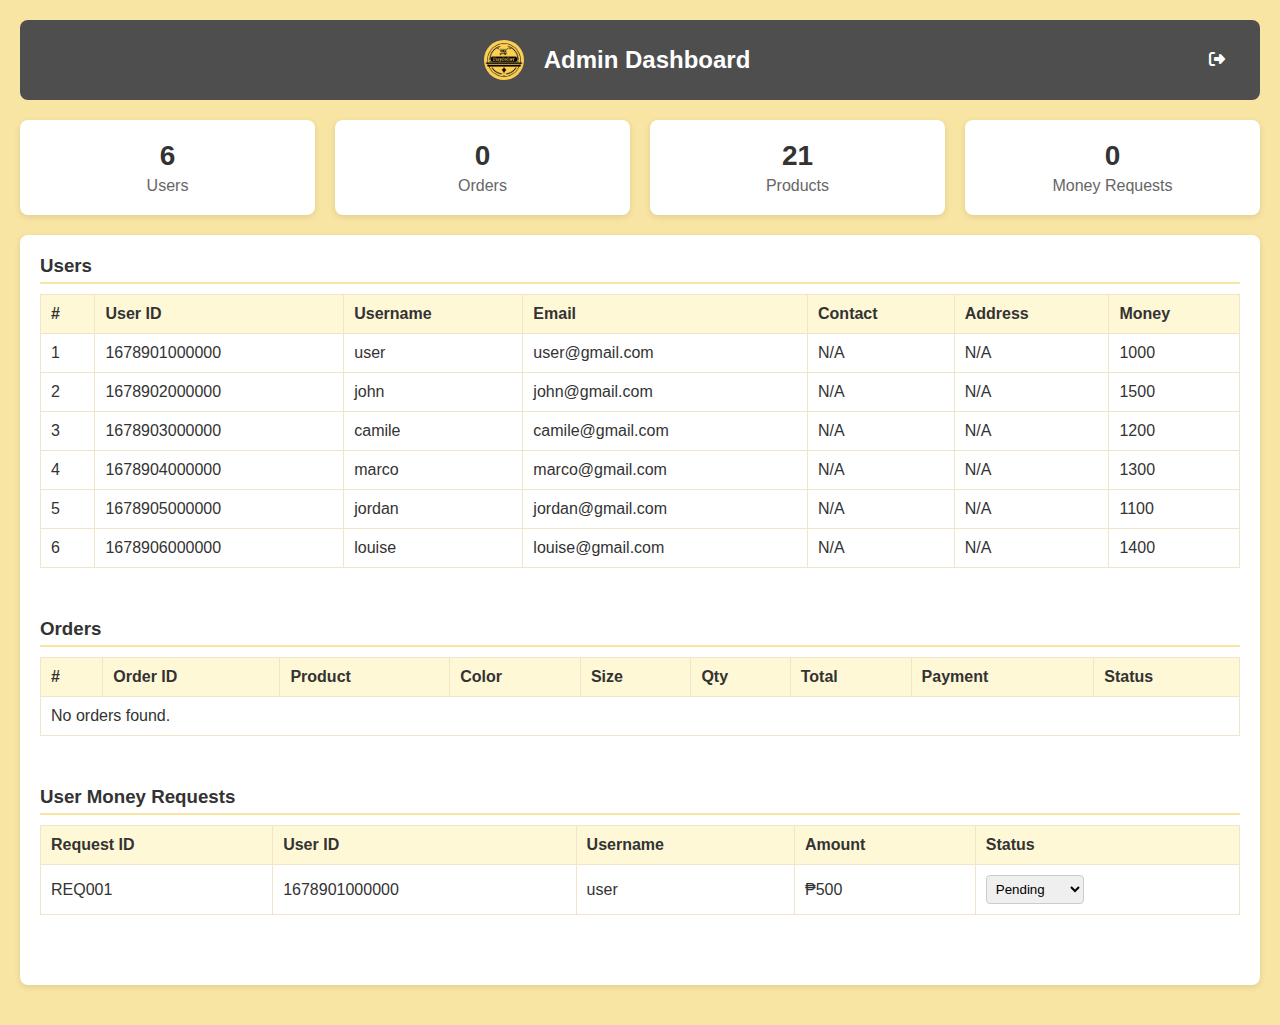
<file: admin.html>
<!DOCTYPE html>
<html lang="en">
<head>
  <meta charset="UTF-8" />
  <meta name="viewport" content="width=device-width, initial-scale=1.0"/>
  <title>Admin Dashboard</title> 
  <link rel="stylesheet" href="./css/admin.css">
  <link rel="shortcut icon" href="./img/logo.jpg" type="image/x-icon">
  <link rel="stylesheet" href="https://cdnjs.cloudflare.com/ajax/libs/font-awesome/6.5.1/css/all.min.css">
</head>
<body>
    <header>
        <div class="title">
          <img src="./img/logo.jpg" alt="Logo" class="logo">
          <span>Admin Dashboard</span>
        </div>
        <div class="logout-link"><i class="fa-solid fa-right-from-bracket"></i></div>
      </header>
      
      
  <div class="dashboard-stats">
    <div class="stat-box">
      <h2 id="userData">0</h2>
      <p>Users</p>
    </div>
    <div class="stat-box">
      <h2 id="OrderData">0</h2>
      <p>Orders</p>
    </div>
    <div class="stat-box">
      <h2 id="productData">0</h2>
      <p>Products</p>
    </div>
    <div class="stat-box">
      <h2 id="requestData">0</h2>
      <p>Money Requests</p>
    </div>
  </div>

  <div class="content-section">
    <div class="section">
      <h3>Users</h3>
      <div class="table-container">
        <table>
          <thead>
            <tr>
              <th>#</th>
              <th>User ID</th>
              <th>Username</th>
              <th>Email</th>
              <th>Contact</th>
              <th>Address</th>
              <th>Money</th>
            </tr>
          </thead>
          <tbody id="userTableBody">
            </tbody>
        </table>
      </div>
    </div>

    <div class="section">
      <h3>Orders</h3>
      <div class="table-container">
        <table>
          <thead>
            <tr>
              <th>#</th>
              <th>Order ID</th>
              <th>Product</th>
              <th>Color</th>
              <th>Size</th>
              <th>Qty</th>
              <th>Total</th>
              <th>Payment</th>
              <th>Status</th>
            </tr>
          </thead>
          <tbody id="orderTableBody">
           
          </tbody>
        </table>
      </div>
    </div>

    <div class="section">
      <h3>User Money Requests</h3>
      <div class="table-container">
        <table>
          <thead>
            <tr>
              <th>Request ID</th>
              <th>User ID</th>
              <th>Username</th>
              <th>Amount</th>
              <th>Status</th>
            </tr>
          </thead>
          <tbody>
            <tr>
              <td>REQ001</td>
              <td>1678901000000</td>
              <td>user</td>
              <td>₱500</td>
              <td>
                <select>
                  <option>Pending</option>
                  <option>Processing</option>
                  <option>Shipped</option>
                  <option>Delivered</option>
                  <option>Cancelled</option>
                </select>
              </td>
            </tr>
          </tbody>
        </table>
      </div>
    </div>
  </div>

</body>
<script type="module" src="./js/admin.js"></script>
</html>
</file>
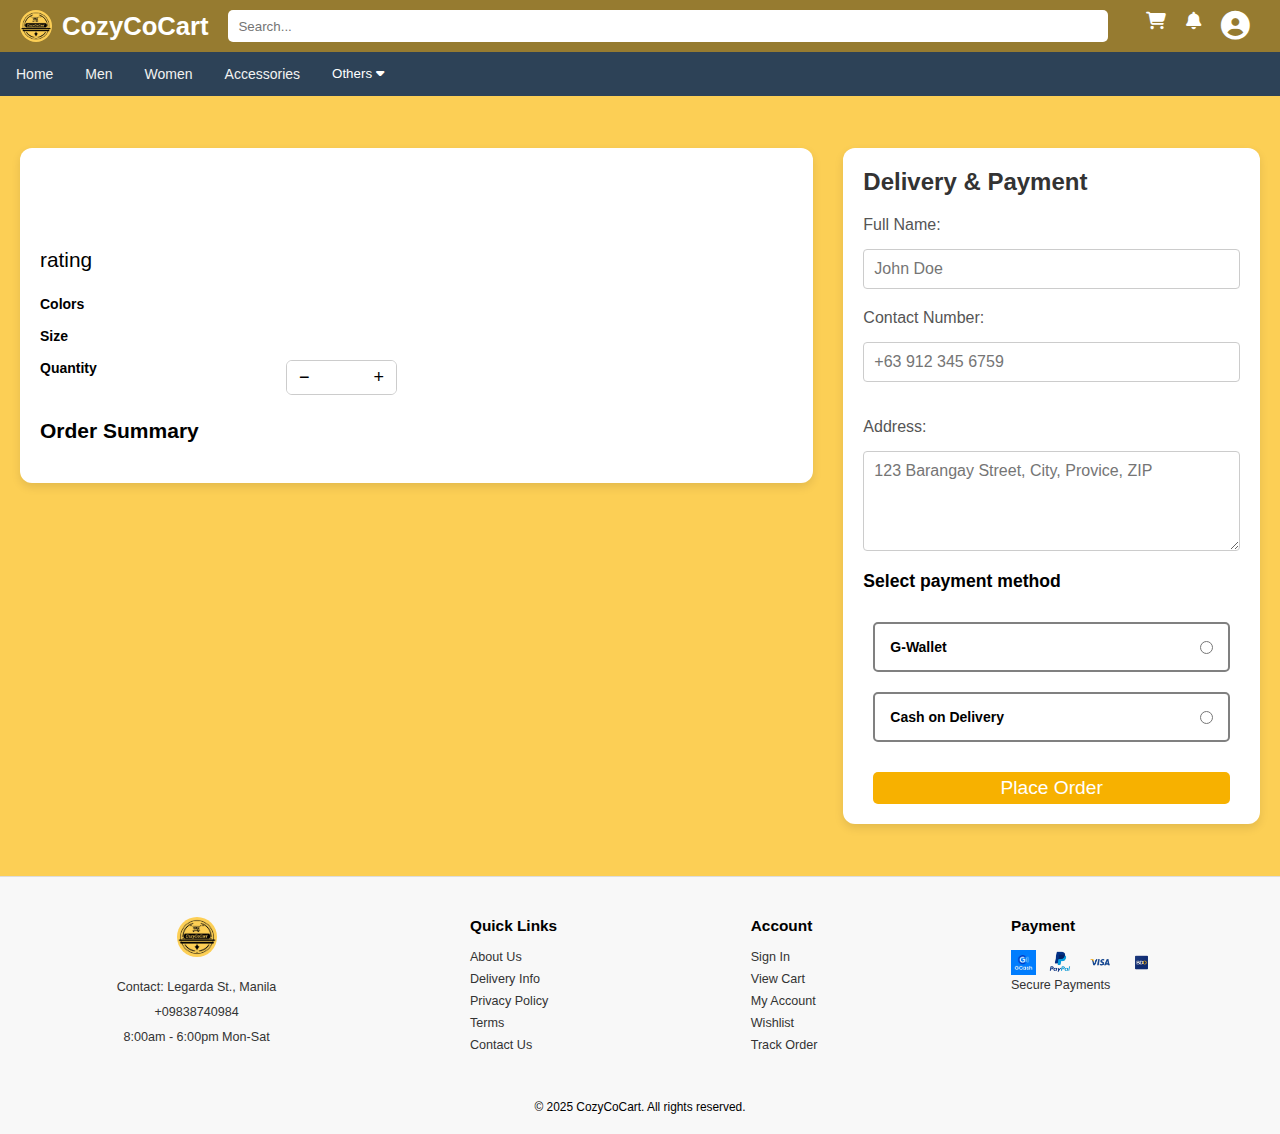
<file: basket-page.html>
<!DOCTYPE html>
<html>
<head>
  <meta charset="UTF-8">
  <meta name="viewport" content="width=device-width, initial-scale=1">
  <title>Basket Page - CozyCoCart</title>
  <link rel="stylesheet" type="text/css" href="./css/default.css"> <!--link para sa nav at banner-->
  <link rel="stylesheet" type="text/css" href="./css/basket-page.css"> 
  <link rel="stylesheet" href="https://cdnjs.cloudflare.com/ajax/libs/font-awesome/6.5.1/css/all.min.css">
  <link rel="shortcut icon" href="./img/logo.jpg" type="image/x-icon">

</head>
<style>

</style> 
<body>
  <div class="con-wrapper"> 
     <!--NAV-->
     <header>

      <nav>
        <img src="./img/logo.jpg" alt="" id="logo"> 
        <h2>CozyCoCart</h2>
        <div class="search">
          <input type="text" id="" placeholder="Search...">
        </div>
        <div class="nav-field">
          <a href="./received-items.html" title="Cart">
            <i class="fa-solid fa-cart-shopping"></i>
          </a>
          <div class="nav-item" title="Notifications" id="notification">
            <i class="fa-solid fa-bell"></i>
            <div class="dropdown-noti" id="dropdown-noti">
              <h4>Notifications</h4>
              <hr>
              <div class="noti">
                <p>"No new notifications at the moment."</p>
              </div>
            </div>
          </div>
          <div class="nav-item" title="Profile" id="profiles">
            <i class="fa-solid fa-circle-user user-profile"></i>
            <div class="dropdown-profile" id="dropdown-profile">
              <h4>Profile</h4>
              <div class="profileNav">
                <div id="profile-nav">Profile</div>
                <div id="profile-logout">Logout</div>
              </div>
            </div>
          </div>
        </div>
       
      </nav>
      <div class="topnav" id="myTopnav">
        <a href="homepage.html" >Home</a>
        <a href="category-page.html?category=men">Men</a>
        <a href="category-page.html?category=women">Women</a>
        <a href = "category-page.html?category=accessories">Accessories</a>
        <div class="dropdown">
          <button class="dropbtn">Others
            <i class="fa fa-caret-down"></i>
          </button>
          <div class="dropdown-content">
            <a href="category-page.html?category=gadgets" class="box-category">
              Gadgets
            </a>
            <a href="category-page.html?category=matress" class="box-category">
                Mattress
            </a>
            <a href="category-page.html?category=daily-supplies" class="box-category">
                Daily Supplies
            </a>
            <a href="category-page.html?category=kidz-zone" class="box-category">
                Kidz Zone
            </a>
            <a href="category-page.html?category=home-living" class="box-category">
                Home & Living
            </a>
            <a href="category-page.html?category=essentials" class="box-category">
                Essentials
            </a>
   
            <a href="login.html">Logout</a>
          </div>     
        </div>
      </div>
    </header>
    <!--Product Info--> <br><br>
    <div class="conProductInfo">
   
        <div class="prodDetail">
            <div class="prodInfo">
              <div class="fields">

                <div class="prodimg">
                  <div class="prodimgDisplay" id="ProductImgMain">
                  </div>
                </div>
                <div class="prodimgInfo">
                  <h2 id="ProductNameInfo"></h2><br>
                  <p id="Arrival"><br>
                  <div class="rate-sold">
                    <p id="ProductRating"> rating</p>
                    <p id="ProductSold"></p>
                  </div><br>
           
                  <div class="fieldProd">
                   
                    <div class="row">
                      <span class="label">Colors</span>
                      <div class="colors">
                      </div>
                    </div>
                    <div class="row">
                      <span class="label">Size</span>
                      <div class="size">
                                          
                      </div>
                    </div>
                    <div class="row">
                      <span class="label">Quantity</span>
                      <div class="quantity">
                        <button id="qty-decrease">−</button>
                        <input type="number" id="qty" min="1" >
                        <button id="qty-increase">+</button>
                      </div>
                    </div>
                  </div>
                </div>
              </div>
              <div class="payment">
                <h2>Order Summary</h2>
                <div class="payment-summary">
         
                  </div>
                </div>
              </div>
              <div class="delivery-payment">
                <div class="userInfo">
                    <h2>Delivery & Payment</h2>
                    <label>Full Name:</label>
                    <input type="text" placeholder="John Doe" id="fullnameAdds">
                    <label>Contact Number:</label>
                    <input type="number" placeholder="+63 912 345 6759" id="numAdds"><br>
                    <label>Address:</label>
                    <textarea id="addressAdds" placeholder="123 Barangay Street, City, Provice, ZIP"></textarea>
                  </div>
                  <div class="payment-field">
                    <h2>Select payment method</h2>
                    <div class="option-payment">
                      <div class="option-payment-choice">
                        <h4>G-Wallet</h4>
                        <input type="radio" name="payment-method" value="Gcashing e-Wallet">
                      </div>
                      <div class="option-payment-choice">
                        <h4>Cash on Delivery</h4>
                        <input type="radio" name="payment-method" value="Cash on Delivery">
                      </div>
                  
                      <button id="place-order">Place Order</button>      
                    </div>
                  </div>
                  
                </div>
              </div>
            </div>
            </div>
              
          <div id="simpleModal" class="modal">
            <div class="modal-content">
                <div class="headModal">
                  <div class="GcashingIntro">
                     <img src="./img/others/logo.png" alt="">
                     <h4>G-Wallet</h4>
                    <div class="loading-circle"></div>
                  </div>
                  <div class="GcashingMain">
                    <div class="main-head-gcashing">
                      <img src="./img/others/logo.png" alt="">
                      <h4>G-Wallet</h4>
                    </div>
                    <i class="fa-solid fa-xmark xmark"></i>
                    <div class="main-body-gcashing">
                      <div class="row-main">
                        <h6>Number:</h6>
                        <p>09734837</p>
                      </div>
                      <div class="row-main">
                        <h6>E wallet:</h6>
                        <p id="ewallet"></p>
                      </div>
                      <div class="row-main">
                        <h6>Amount:</h6>
                        <p class="Amount"></p>
                      </div>
                      
                      <hr>
                      <div class="row-main">
                        <h6>Total Amount to Pay:</h6>
                        <p class="Amount"></p>
                      </div>
                      <button id="gcashbut"></button>
                    </div>
                  </div>
           
                </div>
            </div>
            </div>
          </div><br><br>
          <footer>
            <div class="footer-section" id="info">
          <img src="./img/logo.jpg" alt="Cara Logo" style="height: 40px; margin-bottom: 10px; border-radius: 50px;">
          <p>Contact: Legarda St., Manila <br> +09838740984 <br> 8:00am - 6:00pm Mon-Sat</p>
        
      </div>
      <div class="footer-section">
          <h3>Quick Links</h3>
          <a href="#">About Us</a>
          <a href="#">Delivery Info</a>
          <a href="#">Privacy Policy</a>
          <a href="#">Terms</a>
          <a href="#">Contact Us</a>
      </div>
      <div class="footer-section">
          <h3>Account</h3>
          <a href="#">Sign In</a>
          <a href="#">View Cart</a>
          <a href="#">My Account</a>
          <a href="#">Wishlist</a>
          <a href="#">Track Order</a>
      </div>
      <div class="footer-section">
          <h3>Payment</h3>
          <div class="payment-icons">
              <img src="./img/others/gcash.jpg" alt="GCash" style="height: 25px; margin-right: 5px;">
              <img src="./img/others/paypal.png" alt="PayPal" style="height: 25px; margin-right: 5px;">
              <img src="./img/others/visa.png" alt="Visa" style="height: 25px; margin-right: 5px;">
              <img src="./img/others/bdo.png" alt="bdo" style="height: 25px; margin-right: 5px;">
          </div>
          <p>Secure Payments</p>
      </div>
      <p class="copyright">&copy; 2025 CozyCoCart. All rights reserved.</p>
  </footer>
</body>

<script type="module" src="./js/payment.js"></script>
<script src="./js/default.js"></script>
</html>
</file>
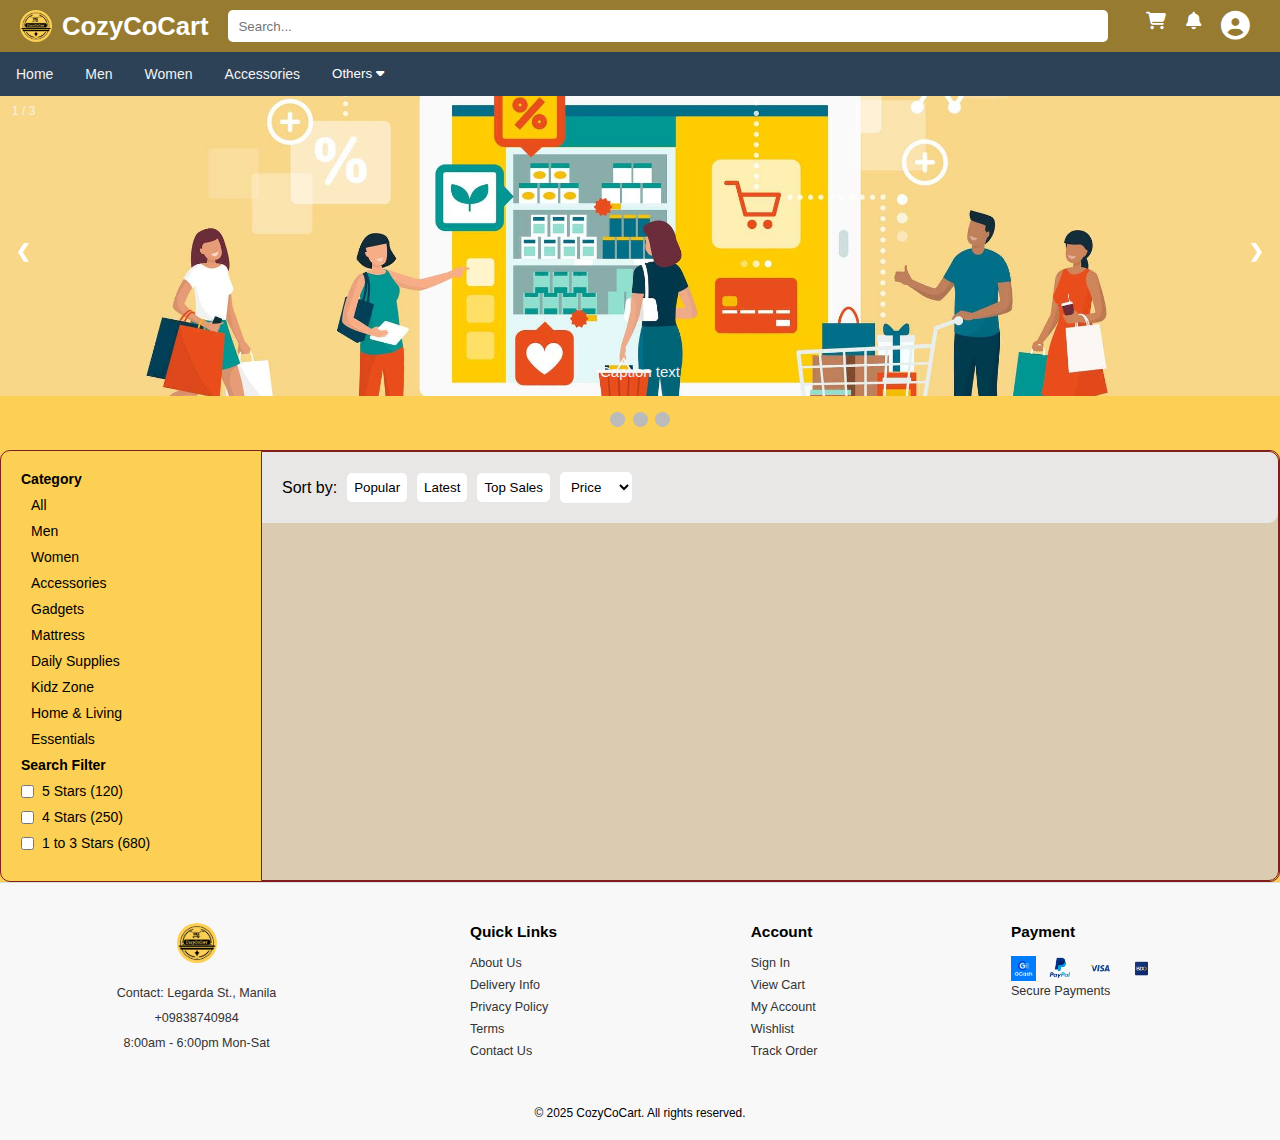
<file: category-page.html>
<!DOCTYPE html>
<html>
  <head>
    <meta charset="UTF-8" />
    <meta name="viewport" content="width=device-width, initial-scale=1" />
    <title>Category Page - CozyCoCart</title>
    <link rel="stylesheet" type="text/css" href="./css/default.css" />
    <!--link para sa nav at banner-->
    <link rel="stylesheet" type="text/css" href="./css/category.css" />
    <link
      rel="stylesheet"
      href="https://cdnjs.cloudflare.com/ajax/libs/font-awesome/6.5.1/css/all.min.css"
    />
    <link rel="shortcut icon" href="./img/logo.jpg" type="image/x-icon" />
  </head>

  <body>
    <div class="con-wrapper">
       <!--NAV-->
       <header>

        <nav>
          <img src="./img/logo.jpg" alt="" id="logo"> 
          <h2>CozyCoCart</h2>
          <div class="search">
            <input type="text" id="" placeholder="Search...">
          </div>
          <div class="nav-field">
            <a href="./received-items.html" title="Cart">
              <i class="fa-solid fa-cart-shopping"></i>
            </a>
            <div class="nav-item" title="Notifications" id="notification">
              <i class="fa-solid fa-bell"></i>
              <div class="dropdown-noti" id="dropdown-noti">
                <h4>Notifications</h4>
                <hr>
                <div class="noti">
                  <p>"No new notifications at the moment."</p>
                </div>
              </div>
            </div>
            <div class="nav-item" title="Profile" id="profiles">
              <i class="fa-solid fa-circle-user user-profile"></i>
              <div class="dropdown-profile" id="dropdown-profile">
                <h4>Profile</h4>
                <div class="profileNav">
                  <div id="profile-nav">Profile</div>
                  <div id="profile-logout">Logout</div>
                </div>
              </div>
            </div>
          </div>
         
        </nav>
        <div class="topnav" id="myTopnav">
          <a href="homepage.html" >Home</a>
          <a href="category-page.html?category=men">Men</a>
          <a href="category-page.html?category=women">Women</a>
          <a href = "category-page.html?category=accessories">Accessories</a>
          <div class="dropdown">
            <button class="dropbtn">Others
              <i class="fa fa-caret-down"></i>
            </button>
            <div class="dropdown-content">
              <a href="category-page.html?category=gadgets" class="box-category">
                Gadgets
              </a>
              <a href="category-page.html?category=matress" class="box-category">
                  Mattress
              </a>
              <a href="category-page.html?category=daily-supplies" class="box-category">
                  Daily Supplies
              </a>
              <a href="category-page.html?category=kidz-zone" class="box-category">
                  Kidz Zone
              </a>
              <a href="category-page.html?category=home-living" class="box-category">
                  Home & Living
              </a>
              <a href="category-page.html?category=essentials" class="box-category">
                  Essentials
              </a>
     
              <a href="login.html">Logout</a>
            </div>     
          </div>
        </div>
      </header>
      <div class="container">
        <!--BANNER-->
        <div class="banner">
          <div class="mySlides fade">
            <div class="numbertext">1 / 3</div>
            <img src="./img/bg3.jpg" style="width: 100%" />
            <div class="text">Caption text</div>
          </div>
  
          <div class="mySlides fade">
            <div class="numbertext">2 / 3</div>
            <img src="./img/template/banner.jpg" style="width: 100%" />
            <div class="text">Caption Two</div>
          </div>
  
          <div class="mySlides fade">
            <div class="numbertext">3 / 3</div>
            <img src="img/bg1.webp" style="width: 100%" />
            <div class="text">Caption Three</div>
          </div>
  
          <a class="prev" onclick="plusSlides(-1)">&#10094;</a>
          <a class="next" onclick="plusSlides(1)">&#10095;</a>
        </div>
        <div class="banner-text">
          <br />
          <div style="text-align: center">
            <span class="dot" onclick="currentSlide(1)"></span>
            <span class="dot" onclick="currentSlide(2)"></span>
            <span class="dot" onclick="currentSlide(3)"></span>
          </div>
        </div>
        <!--Categories-->
        <div class="wrapper">
          <div class="catego-filter">
            <div class="categories">
              <h4>Category</h4>
              <ul>
                <li><a href="category-page.html?category=all">All</a></li>
                <li><a href="category-page.html?category=men">Men</a></li>
                <li><a href="category-page.html?category=women">Women</a></li>
                <li><a href="category-page.html?category=accessories">Accessories</a></li>
                <li><a href="category-page.html?category=gadgets">Gadgets</a></li>
                <li><a href="category-page.html?category=mattress">Mattress</a></li>
                <li><a href="category-page.html?category=daily-supplies">Daily Supplies</a></li>
                <li><a href="category-page.html?category=kidz-zone">Kidz Zone</a></li>
                <li><a href="category-page.html?category=home-living">Home & Living</a></li>
                <li><a href="category-page.html?category=essentials">Essentials</a></li>                
              </ul>
            </div>
            <div class="filters">
              <h4>Search Filter</h4>
              <ul>
                <li>
                  <label>
                    <input type="checkbox" data-filter="rating-5" onclick="this.checked = true; window.location.href='category-page.html?category=fiveStar';" /> 5 Stars (120)
                  </label>
                </li>
                <li>
                  <label>
                    <input type="checkbox" data-filter="rating-4" onclick="this.checked = true; window.location.href='category-page.html?category=fourStar';" /> 4 Stars (250)
                  </label>
                </li>
                <li>
                  <label>
                    <input type="checkbox" data-filter="rating-1-3" onclick="this.checked = true; window.location.href='category-page.html?category=ThreeBelow';" /> 1 to 3 Stars (680)
                  </label>
                </li>
                
              </ul>
            </div>
            
          </div>
          <div class="catego-filter-select">
            <div class="categories">
              <h4>Category</h4>
              <select name="category" id="category-select" onchange="window.location.href=this.value;">
                <option id="" value="">-- Select Category --</option>
                <option value="category-page.html?category=all">All</option>
                <option value="category-page.html?category=men">Men</option>
                <option value="category-page.html?category=women">Women</option>
                <option value="category-page.html?category=accessories">Accessories</option>
                <option value="category-page.html?category=gadgets">Gadgets</option>
                <option value="category-page.html?category=mattress">Mattress</option>
                <option value="category-page.html?category=daily-supplies">Daily Supplies</option>
                <option value="category-page.html?category=kidz-zone">Kidz Zone</option>
                <option value="category-page.html?category=home-living">Home & Living</option>
                <option value="category-page.html?category=essentials">Essentials</option>
              </select>
            </div>
  
            <div class="filters">
              <h4>Search Filter</h4>
              <select name="filter" id="filter-select">
                <option id="filter-rating-5" value="rating-5">5 Stars (120)</option>
                <option id="filter-rating-4" value="rating-4">4 Stars (250)</option>
                <option id="filter-rating-1-3" value="rating-1-3">1 to 3 Stars (680)</option>
              </select>
              
            </div>
          </div>
  
          <div class="catego-product">
            <div class="product-filter">
              <p>Sort by:</p>
              <button onclick="window.location.href=`category-page.html?category=popular`">Popular</button>
              <button onclick="window.location.href=`category-page.html?category=latest`">Latest</button>
              <button onclick="window.location.href=`category-page.html?category=topsales`">Top Sales</button>
              <select onchange="window.location.href=this.value">
                <option>Price</option>
                <option value="category-page.html?category=one">100+</option>
                <option value="category-page.html?category=five">500+</option>
                <option value="category-page.html?category=thousand">1000+</option>
              </select>
            </div>
            <div class="product-list">
              <div class="products" id="AllProduct"></div>
            </div>
          </div>
        </div>
      </div>
    </div>
    <footer>
      <div class="footer-section" id="info">
        <img
          src="./img/logo.jpg"
          alt="Cara Logo"
          style="height: 40px; margin-bottom: 10px; border-radius: 50px"
        />
        <p>
          Contact: Legarda St., Manila <br />
          +09838740984 <br />
          8:00am - 6:00pm Mon-Sat
        </p>
      </div>
      <div class="footer-section">
        <h3>Quick Links</h3>
        <a href="#">About Us</a>
        <a href="#">Delivery Info</a>
        <a href="#">Privacy Policy</a>
        <a href="#">Terms</a>
        <a href="#">Contact Us</a>
      </div>
      <div class="footer-section">
        <h3>Account</h3>
        <a href="#">Sign In</a>
        <a href="#">View Cart</a>
        <a href="#">My Account</a>
        <a href="#">Wishlist</a>
        <a href="#">Track Order</a>
      </div>
      <div class="footer-section">
        <h3>Payment</h3>
        <div class="payment-icons">
          <img
            src="./img/others/gcash.jpg"
            alt="GCash"
            style="height: 25px; margin-right: 5px"
          />
          <img
            src="./img/others/paypal.png"
            alt="PayPal"
            style="height: 25px; margin-right: 5px"
          />
          <img
            src="./img/others/visa.png"
            alt="Visa"
            style="height: 25px; margin-right: 5px"
          />
          <img
            src="./img/others/bdo.png"
            alt="bdo"
            style="height: 25px; margin-right: 5px"
          />
        </div>
        <p>Secure Payments</p>
      </div>
      <p class="copyright">&copy; 2025 CozyCoCart. All rights reserved.</p>
    </footer>
  </body>
  <script src="./js/nav-banner.js"></script>
  <script src="./js/default.js"></script>
  <script type="module" src="./js/category.js"></script>

</html>
</file>
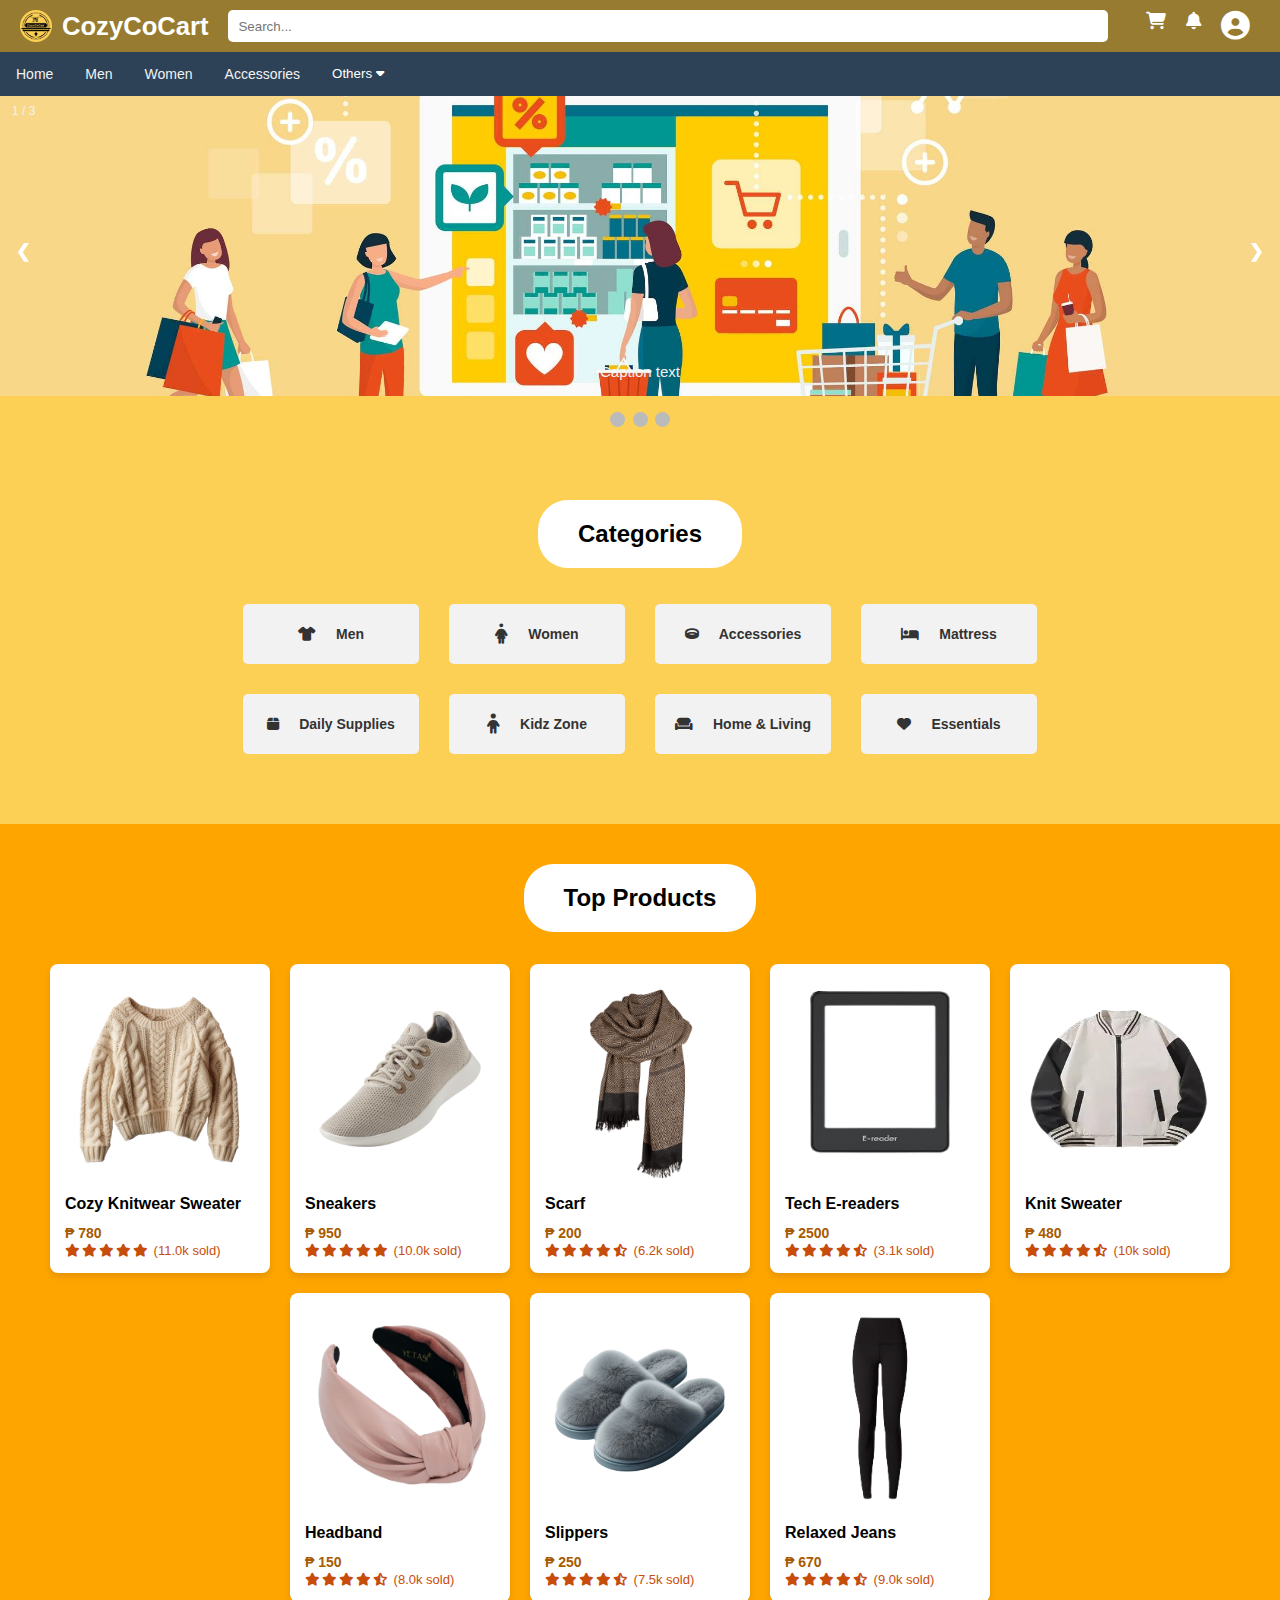
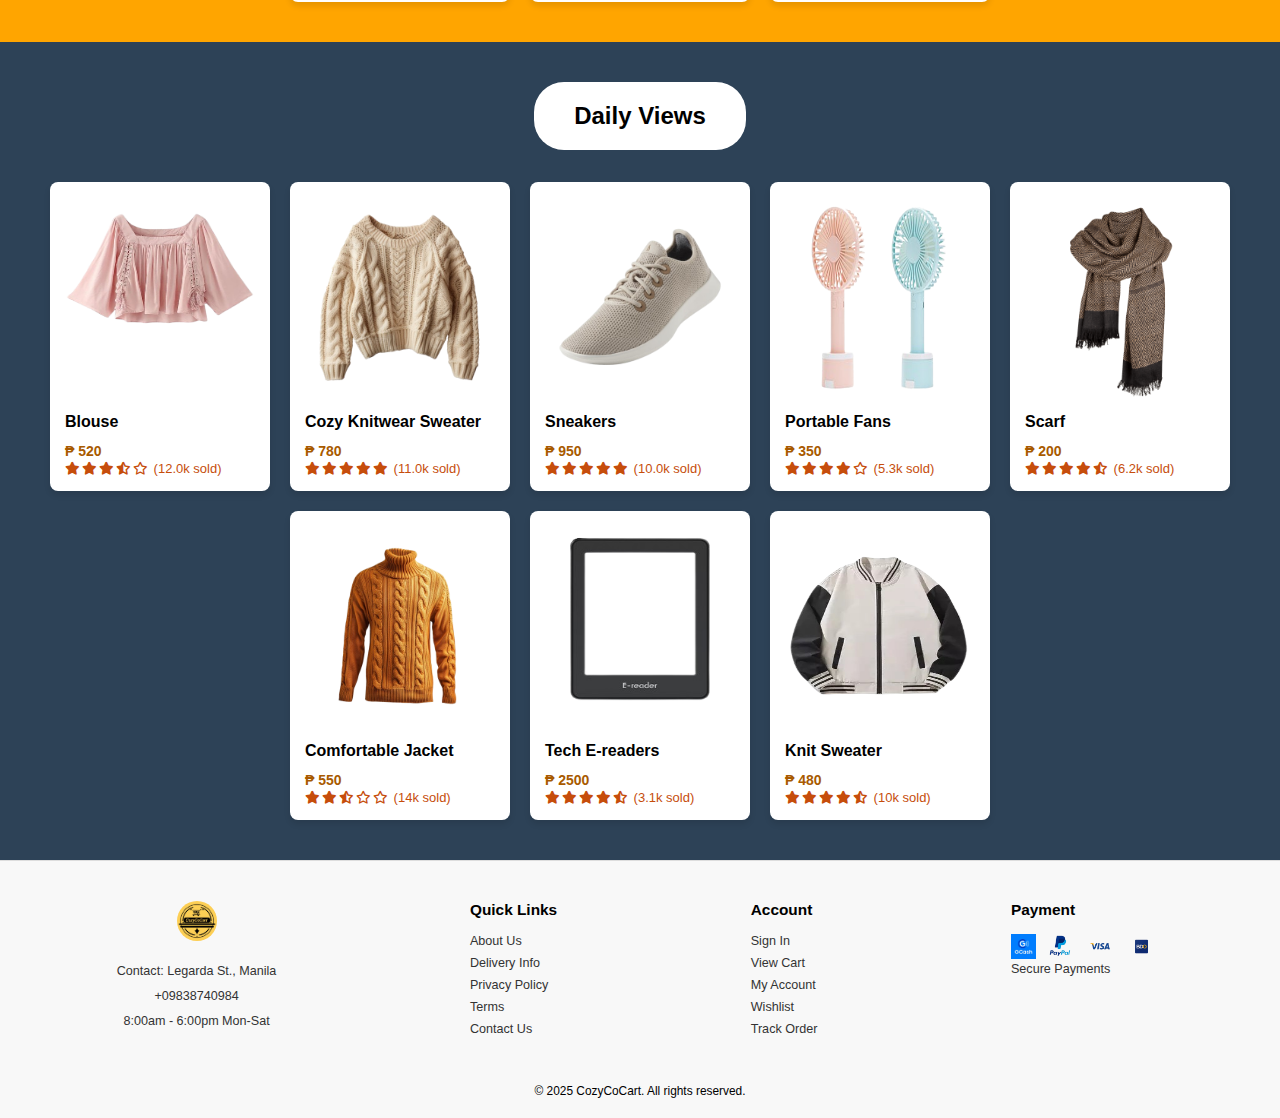
<file: homepage.html>
<!DOCTYPE html>
<html>
<head>
  <meta charset="UTF-8">
  <meta name="viewport" content="width=device-width, initial-scale=1">
  <title>Homepage - CozyCoCart</title>
  <link rel="stylesheet" type="text/css" href="./css/default.css"> <!--link para sa nav at banner-->
  <link rel="stylesheet" type="text/css" href="./css/homepage.css"> 
  <link rel="stylesheet" href="https://cdnjs.cloudflare.com/ajax/libs/font-awesome/6.5.1/css/all.min.css">
  <link rel="shortcut icon" href="./img/logo.jpg" type="image/x-icon">
</head>
<body>
  <div class="con-wrapper"> 
      <!--NAV-->
      <header>

        <nav>
          <img src="./img/logo.jpg" alt="" id="logo"> 
          <h2>CozyCoCart</h2>
          <div class="search">
            <input type="text" id="" placeholder="Search...">
          </div>
          <div class="nav-field">
            <a href="./received-items.html" title="Cart">
              <i class="fa-solid fa-cart-shopping"></i>
            </a>
            <div class="nav-item" title="Notifications" id="notification">
              <i class="fa-solid fa-bell"></i>
              <div class="dropdown-noti" id="dropdown-noti">
                <h4>Notifications</h4>
                <hr>
                <div class="noti">
                  <p>"No new notifications at the moment."</p>
                </div>
              </div>
            </div>
            <div class="nav-item" title="Profile" id="profiles">
              <i class="fa-solid fa-circle-user user-profile"></i>
              <div class="dropdown-profile" id="dropdown-profile">
                <h4>Profile</h4>
                <div class="profileNav">
                  <div id="profile-nav">Profile</div>
                  <div id="profile-logout">Logout</div>
                </div>
              </div>
            </div>
          </div>
         
        </nav>
        <div class="topnav" id="myTopnav">
          <a href="homepage.html" >Home</a>
          <a href="category-page.html?category=men">Men</a>
          <a href="category-page.html?category=women">Women</a>
          <a href = "category-page.html?category=accessories">Accessories</a>
          <div class="dropdown">
            <button class="dropbtn">Others
              <i class="fa fa-caret-down"></i>
            </button>
            <div class="dropdown-content">
              <a href="category-page.html?category=gadgets" class="box-category">
                Gadgets
              </a>
              <a href="category-page.html?category=matress" class="box-category">
                  Mattress
              </a>
              <a href="category-page.html?category=daily-supplies" class="box-category">
                  Daily Supplies
              </a>
              <a href="category-page.html?category=kidz-zone" class="box-category">
                  Kidz Zone
              </a>
              <a href="category-page.html?category=home-living" class="box-category">
                  Home & Living
              </a>
              <a href="category-page.html?category=essentials" class="box-category">
                  Essentials
              </a>
     
              <a href="login.html">Logout</a>
            </div>     
          </div>
        </div>
      </header>
    <div class="container">
      <!--BANNER-->
      <div class="banner">
        <div class="mySlides fade">
          <div class="numbertext">1 / 3</div>
          <img src="./img/bg3.jpg" style="width: 100%" />
          <div class="text">Caption text</div>
        </div>

        <div class="mySlides fade">
          <div class="numbertext">2 / 3</div>
          <img src="./img/template/banner.jpg" style="width: 100%" />
          <div class="text">Caption Two</div>
        </div>

        <div class="mySlides fade">
          <div class="numbertext">3 / 3</div>
          <img src="img/bg1.webp" style="width: 100%" />
          <div class="text">Caption Three</div>
        </div>

        <a class="prev" onclick="plusSlides(-1)">&#10094;</a>
        <a class="next" onclick="plusSlides(1)">&#10095;</a>
      </div>
      <div class="banner-text">
        <br />
        <div style="text-align: center">
          <span class="dot" onclick="currentSlide(1)"></span>
          <span class="dot" onclick="currentSlide(2)"></span>
          <span class="dot" onclick="currentSlide(3)"></span>
        </div>
      </div>
      </div>
          <!--Categories-->
          <div class="categories">
            <div class="category-title">
                <h2>Categories</h2>  
            </div> <br>
            <div class="category-container">
                <a href="category-page.html?category=men" class="box-category">
                    <i class="fa-solid fa-shirt"></i>
                    <h4>Men</h4>
                </a>
                <a href="category-page.html?category=women" class="box-category">
                    <i class="fa-solid fa-person-dress" style="font-size: 20px;"></i>
                    <h4>Women</h4>
                </a>
                <a href="category-page.html?category=accessories" class="box-category">
                    <i class="fa-solid fa-ring"></i>
                    <h4>Accessories</h4>
                </a>
                <a href="category-page.html?category=matress" class="box-category">
                    <i class="fa-solid fa-bed"></i>
                    <h4>Mattress</h4>
                </a>
                <a href="category-page.html?category=daily-supplies" class="box-category">
                    <i class="fa-solid fa-box"></i>
                    <h4>Daily Supplies</h4>
                </a>
                <a href="category-page.html?category=kidz-zone" class="box-category">
                    <i class="fa-solid fa-child" style="font-size: 20px;"></i>
                    <h4>Kidz Zone</h4>
                </a>
                <a href="category-page.html?category=home-living" class="box-category">
                    <i class="fa-solid fa-couch"></i>
                    <h4>Home & Living</h4>
                </a>
                <a href="category-page.html?category=essentials" class="box-category">
                    <i class="fa-solid fa-heart"></i>
                    <h4>Essentials</h4>
                </a>
            </div>
        </div>
            <!--Top Product--> 
            <div class="TopProd">
                <div class="category-title">
                    <h2 >Top Products</h2>  
                  </div> <br><br>
              <div class="products" id="top-products"></div>
              </div>
       
            <div class="dailyView">
                <div class="category-title">
                    <h2 >Daily Views</h2>  
                  </div> <br><br>
              <div class="products" id="daily-view"></div>
           </div>
  </div>
           <footer>
            <div class="footer-section" id="info">
                <img src="./img/logo.jpg" alt="Cara Logo" style="height: 40px; margin-bottom: 10px; border-radius: 50px;">
                <p>Contact: Legarda St., Manila <br> +09838740984 <br> 8:00am - 6:00pm Mon-Sat</p>
              
            </div>
            <div class="footer-section">
                <h3>Quick Links</h3>
                <a href="#">About Us</a>
                <a href="#">Delivery Info</a>
                <a href="#">Privacy Policy</a>
                <a href="#">Terms</a>
                <a href="#">Contact Us</a>
            </div>
            <div class="footer-section">
                <h3>Account</h3>
                <a href="#">Sign In</a>
                <a href="#">View Cart</a>
                <a href="#">My Account</a>
                <a href="#">Wishlist</a>
                <a href="#">Track Order</a>
            </div>
            <div class="footer-section">
                <h3>Payment</h3>
                <div class="payment-icons">
                    <img src="./img/others/gcash.jpg" alt="GCash" style="height: 25px; margin-right: 5px;">
                    <img src="./img/others/paypal.png" alt="PayPal" style="height: 25px; margin-right: 5px;">
                    <img src="./img/others/visa.png" alt="Visa" style="height: 25px; margin-right: 5px;">
                    <img src="./img/others/bdo.png" alt="bdo" style="height: 25px; margin-right: 5px;">
                </div>
                <p>Secure Payments</p>
            </div>
            <p class="copyright">&copy; 2025 CozyCoCart. All rights reserved.</p>
        </footer>
</body>
<script src="./js/nav-banner.js"></script>
<script type="module" src="./js/homepage.js"></script>
<script src="./js/default.js"></script>
</html>
</file>
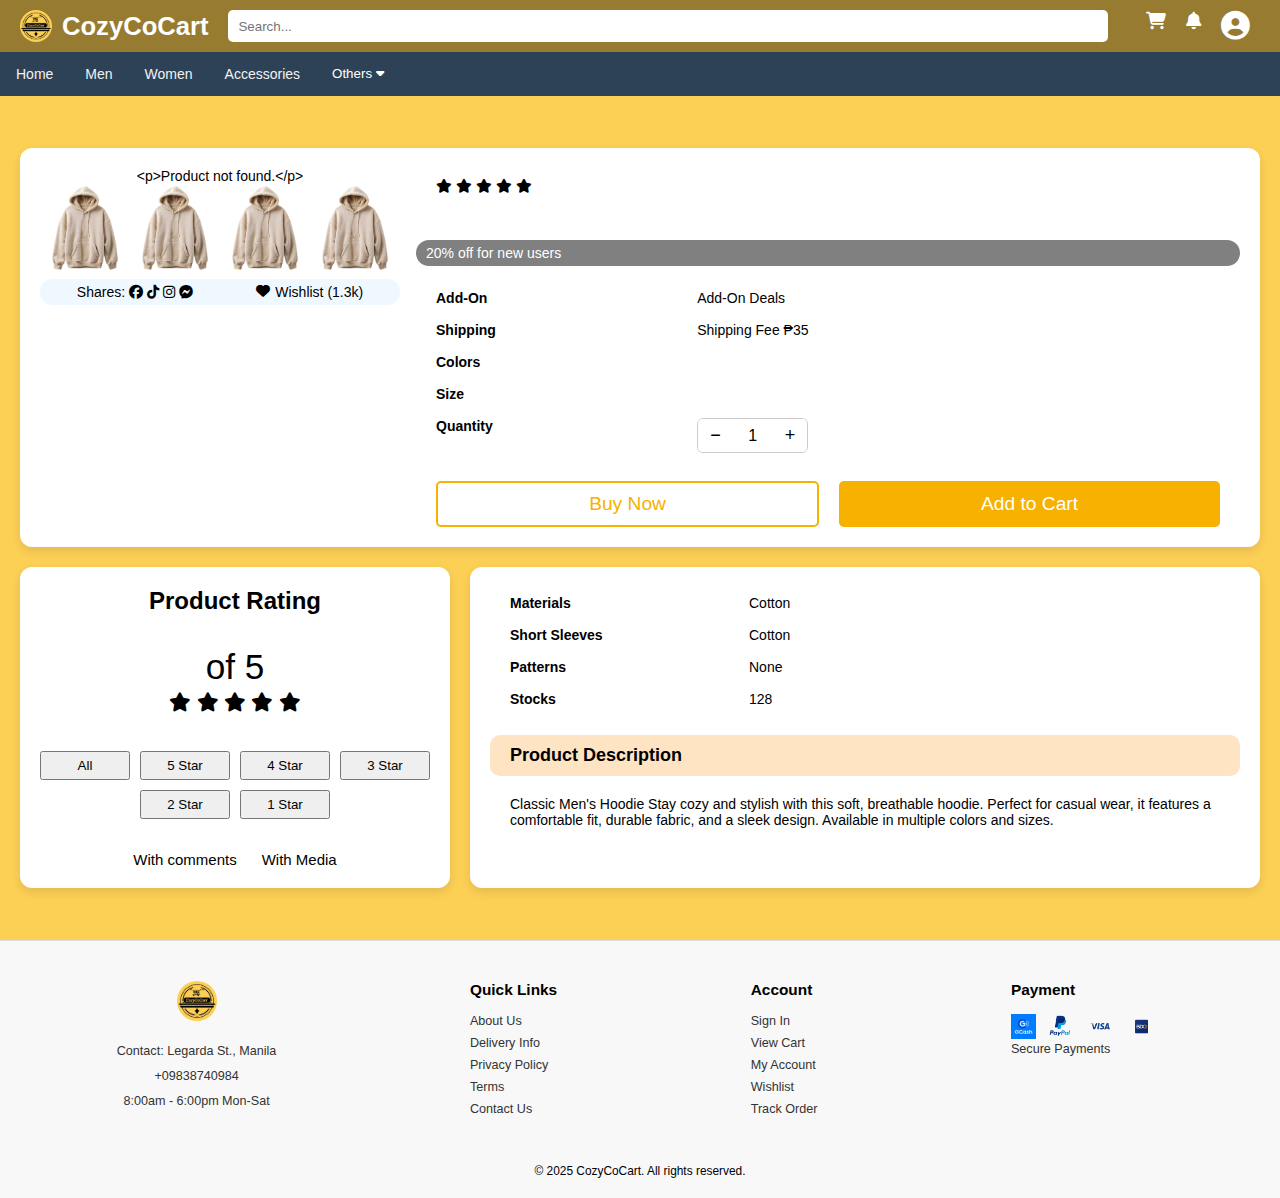
<file: product-info.html>
<!DOCTYPE html>
<html>
<head>
  <meta charset="UTF-8">
  <meta name="viewport" content="width=device-width, initial-scale=1">
  <title>Product Info - CozyCoCart</title>
  <link rel="stylesheet" type="text/css" href="./css/default.css"> <!--link para sa nav at banner-->
  <link rel="stylesheet" type="text/css" href="./css/product-info.css"> 
  <link rel="stylesheet" href="https://cdnjs.cloudflare.com/ajax/libs/font-awesome/6.5.1/css/all.min.css">
  <link rel="shortcut icon" href="./img/logo.jpg" type="image/x-icon">

</head>
<style>

</style> 
<body>
  <div class="con-wrapper"> 
       <!--NAV-->
       <header>

        <nav>
          <img src="./img/logo.jpg" alt="" id="logo"> 
          <h2>CozyCoCart</h2>
          <div class="search">
            <input type="text" id="" placeholder="Search...">
          </div>
          <div class="nav-field">
            <a href="./received-items.html" title="Cart">
              <i class="fa-solid fa-cart-shopping"></i>
            </a>
            <div class="nav-item" title="Notifications" id="notification">
              <i class="fa-solid fa-bell"></i>
              <div class="dropdown-noti" id="dropdown-noti">
                <h4>Notifications</h4>
                <hr>
                <div class="noti">
                  <p>"No new notifications at the moment."</p>
                </div>
              </div>
            </div>
            <div class="nav-item" title="Profile" id="profiles">
              <i class="fa-solid fa-circle-user user-profile"></i>
              <div class="dropdown-profile" id="dropdown-profile">
                <h4>Profile</h4>
                <div class="profileNav">
                  <div id="profile-nav">Profile</div>
                  <div id="profile-logout">Logout</div>
                </div>
              </div>
            </div>
          </div>
         
        </nav>
        <div class="topnav" id="myTopnav">
          <a href="homepage.html" >Home</a>
          <a href="category-page.html?category=men">Men</a>
          <a href="category-page.html?category=women">Women</a>
          <a href = "category-page.html?category=accessories">Accessories</a>
          <div class="dropdown">
            <button class="dropbtn">Others
              <i class="fa fa-caret-down"></i>
            </button>
            <div class="dropdown-content">
              <a href="category-page.html?category=gadgets" class="box-category">
                Gadgets
              </a>
              <a href="category-page.html?category=matress" class="box-category">
                  Mattress
              </a>
              <a href="category-page.html?category=daily-supplies" class="box-category">
                  Daily Supplies
              </a>
              <a href="category-page.html?category=kidz-zone" class="box-category">
                  Kidz Zone
              </a>
              <a href="category-page.html?category=home-living" class="box-category">
                  Home & Living
              </a>
              <a href="category-page.html?category=essentials" class="box-category">
                  Essentials
              </a>
     
              <a href="login.html">Logout</a>
            </div>     
          </div>
        </div>
      </header>
    <!--Product Info--> <br><br>
    <div class="conProductInfo">
   
        <div class="prodDetail">
            <div class="prodInfo">  
              <div class="prodimg">
                <div class="prodimgDisplay" id="ProductImgMain">
                </div>
                <div class="prodimgChoice">
                  <img src="./img/cloth-men/hoodie.png" alt="">
                  <img src="./img/cloth-men/hoodie.png" alt="">
                  <img src="./img/cloth-men/hoodie.png" alt="">
                  <img src="./img/cloth-men/hoodie.png" alt="">
                  
                </div>
                <div class="shares">
                  <div class="shareSocmed">
                    Shares: 
                    <i class="fa-brands fa-facebook"></i>  
                    <i class="fa-brands fa-tiktok"></i>
                    <i class="fa-brands fa-instagram"></i>  
                    <i class="fa-brands fa-facebook-messenger"></i>  
                  </div>
                  <div class="shareLike">
                    <i class="fa-solid fa-heart"></i>
                    <p>Wishlist (1.3k)</p>
                  </div>
                </div>
              </div>
              <div class="prodimgInfo">
                <h2 id="ProductNameInfo"></h2>
                <div class="rate-sold">
                  <div class="stary">
                    <i class="fa-solid fa-star"></i>
                    <i class="fa-solid fa-star"></i>
                    <i class="fa-solid fa-star"></i>
                    <i class="fa-solid fa-star"></i>
                    <i class="fa-solid fa-star"></i>
                  </div>
                  <p id="ProductRating"></p>
                  <p id="ProductSold"></p>
                </div>
                <h4 id="pricy"></h4><br>
                <div class="discount">
                  <p>20% off for new users</p>
                </div><br>
                <div class="fieldProd">
                  <div class="row">
                    <span class="label">Add-On</span>
                    <span>Add-On Deals</span>
                  </div>
            
                  <div class="row">
                    <span class="label">Shipping</span>
                    <span id="ship">
                        <p>Shipping Fee ₱35</p>
                    </span>
                  </div>
                  <div class="row">
                    <span class="label">Colors</span>
                    <div class="colors">
                    </div>
                  </div>
                  <div class="row">
                    <span class="label">Size</span>
                    <div class="size">
                       
                    </div>
                  </div>
                  <div class="row">
                    <span class="label">Quantity</span>
                    <div class="quantity">
                      <button id="qty-decrease">−</button>
                      <input type="number" id="qty" min="1" value="1">
                      <button id="qty-increase">+</button>
                    </div>
                  </div>
                  <div class="buy-cart">
                    <button id="buy-now" >Buy Now</button>
                    <button id="add-cart" >Add to Cart</button>
                  </div>
                </div>
              </div>
            </div>
            <div class="prodDesRating">
              <div class="prodRating">
                <h4>Product Rating</h4><br>
                <p><span id="pricyy"></span> of 5</p>
                <div class="starrs">
                  <i class="fa-solid fa-star"></i>
                  <i class="fa-solid fa-star"></i>
                  <i class="fa-solid fa-star"></i>
                  <i class="fa-solid fa-star"></i>
                  <i class="fa-solid fa-star"></i>
                </div> <br>
                <div class="ratebut">
                  <button>All</button>                      
                  <button>5 Star</button>                      
                  <button>4 Star</button>                      
                  <button>3 Star</button>                
                                       
                </div>
                <div class="ratebut">
                  <button>2 Star</button>                      
                  <button>1 Star</button> 
                </div><br>
                <div class="comments">
                  <pre>With comments      With Media</pre>
                </div>
              </div>
              <div class="prodDescription">
                <div class="row">
                  <span class="label">Materials</span>
                  <span>Cotton</span>
                </div>
                <div class="row">
                  <span class="label">Short Sleeves</span>
                  <span>Cotton</span>      
                </div>
                <div class="row">
                  <span class="label">Patterns</span>
                  <span>None</span>    
                </div>
                <div class="row">
                  <span class="label">Stocks</span>
                  <span id="soldy">128</span>    
                </div>

                <div class="descrip">
                  Product Description
                </div>
                  <p id="descrip">
                    Classic Men's Hoodie Stay cozy and stylish with this soft, breathable hoodie. Perfect for casual wear, it features a comfortable fit, durable fabric, and a sleek design. Available in multiple colors and sizes.
                  </p>                
              </div>
            </div>
        </div>
    </div><br><br>
    </div>
    <footer>
      <div class="footer-section" id="info">
          <img src="./img/logo.jpg" alt="Cara Logo" style="height: 40px; margin-bottom: 10px; border-radius: 50px;">
          <p>Contact: Legarda St., Manila <br> +09838740984 <br> 8:00am - 6:00pm Mon-Sat</p>
        
      </div>
      <div class="footer-section">
          <h3>Quick Links</h3>
          <a href="#">About Us</a>
          <a href="#">Delivery Info</a>
          <a href="#">Privacy Policy</a>
          <a href="#">Terms</a>
          <a href="#">Contact Us</a>
      </div>
      <div class="footer-section">
          <h3>Account</h3>
          <a href="#">Sign In</a>
          <a href="#">View Cart</a>
          <a href="#">My Account</a>
          <a href="#">Wishlist</a>
          <a href="#">Track Order</a>
      </div>
      <div class="footer-section">
          <h3>Payment</h3>
          <div class="payment-icons">
              <img src="./img/others/gcash.jpg" alt="GCash" style="height: 25px; margin-right: 5px;">
              <img src="./img/others/paypal.png" alt="PayPal" style="height: 25px; margin-right: 5px;">
              <img src="./img/others/visa.png" alt="Visa" style="height: 25px; margin-right: 5px;">
              <img src="./img/others/bdo.png" alt="bdo" style="height: 25px; margin-right: 5px;">
          </div>
          <p>Secure Payments</p>
      </div>
      <p class="copyright">&copy; 2025 CozyCoCart. All rights reserved.</p>
  </footer>
</body>
<script type="module" src="./js/SelectOrder.js"></script>
<script src="./js/default.js"></script>
</html>
</file>
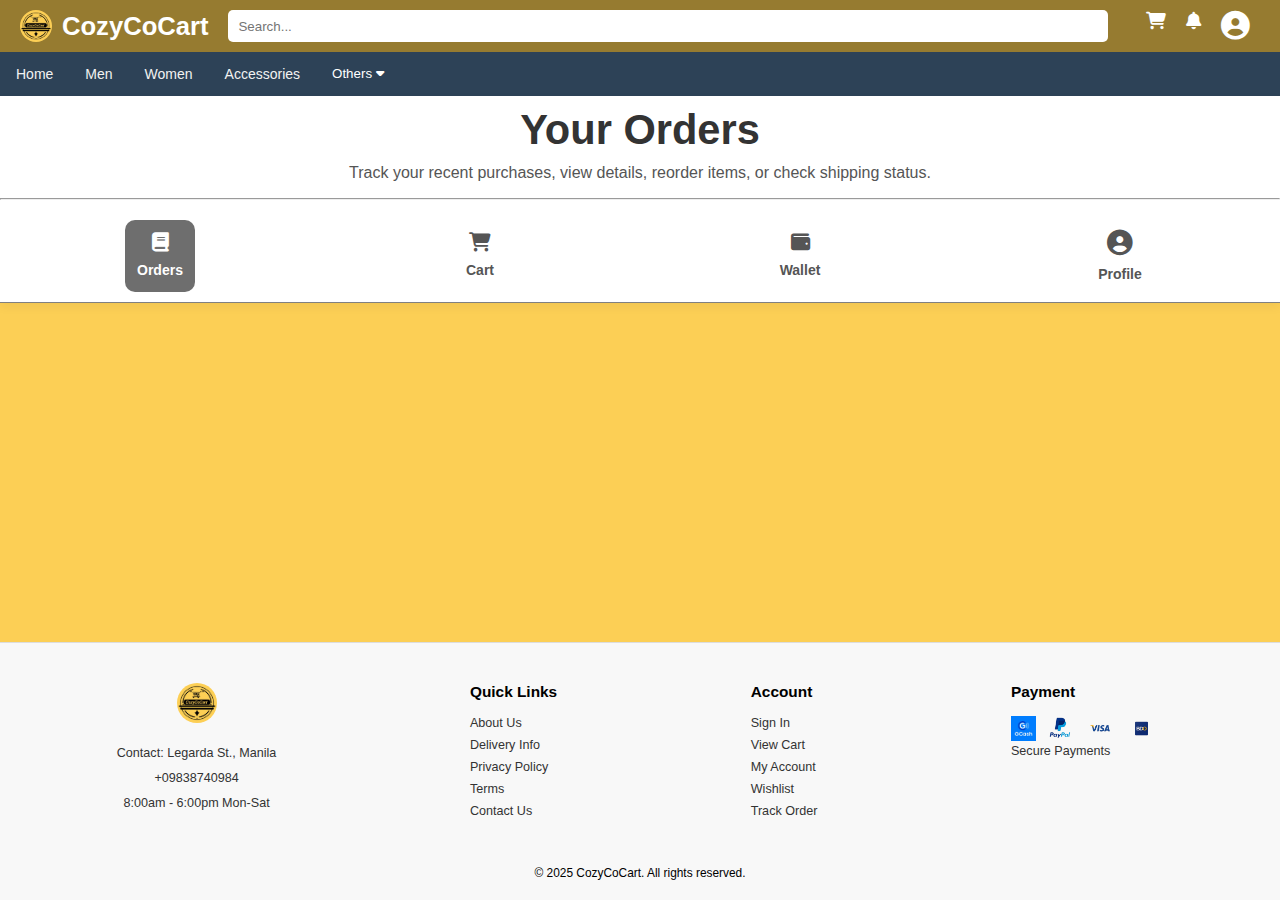
<file: received-items.html>
<!DOCTYPE html>
<html>
<head>
  <meta charset="UTF-8">
  <meta name="viewport" content="width=device-width, initial-scale=1">
  <title>Your Orders - CozyCoCart</title>
  <link rel="stylesheet" type="text/css" href="./css/default.css"> <!--link para sa nav at banner-->
  <link rel="stylesheet" type="text/css" href="./css/receive-items.css"> 
  <link rel="stylesheet" href="https://cdnjs.cloudflare.com/ajax/libs/font-awesome/6.5.1/css/all.min.css">
  <link rel="shortcut icon" href="./img/logo.jpg" type="image/x-icon">

</head>
<style>
</style> 
<body>
  <div class="con-wrapper"> 
      <!--NAV-->
      <header>

        <nav>
          <img src="./img/logo.jpg" alt="" id="logo"> 
          <h2>CozyCoCart</h2>
          <div class="search">
            <input type="text" id="" placeholder="Search...">
          </div>
          <div class="nav-field">
            <a href="./received-items.html" title="Cart">
              <i class="fa-solid fa-cart-shopping"></i>
            </a>
            <div class="nav-item" title="Notifications" id="notification">
              <i class="fa-solid fa-bell"></i>
              <div class="dropdown-noti" id="dropdown-noti">
                <h4>Notifications</h4>
                <hr>
                <div class="noti">
                  <p>"No new notifications at the moment."</p>
                </div>
              </div>
            </div>
            <div class="nav-item" title="Profile" id="profiles">
              <i class="fa-solid fa-circle-user user-profile"></i>
              <div class="dropdown-profile" id="dropdown-profile">
                <h4>Profile</h4>
                <div class="profileNav">
                  <p id="profileName"></p>
                  <div id="profile-nav">Profile</div>
                  <div id="profile-logout">Logout</div>
                </div>
              </div>
            </div>
          </div>
         
        </nav>
        <div class="topnav" id="myTopnav">
          <a href="homepage.html" >Home</a>
          <a href="category-page.html?category=men">Men</a>
          <a href="category-page.html?category=women">Women</a>
          <a href = "category-page.html?category=accessories">Accessories</a>
          <div class="dropdown">
            <button class="dropbtn">Others
              <i class="fa fa-caret-down"></i>
            </button>
            <div class="dropdown-content">
              <a href="category-page.html?category=gadgets" class="box-category">
                Gadgets
              </a>
              <a href="category-page.html?category=matress" class="box-category">
                  Mattress
              </a>
              <a href="category-page.html?category=daily-supplies" class="box-category">
                  Daily Supplies
              </a>
              <a href="category-page.html?category=kidz-zone" class="box-category">
                  Kidz Zone
              </a>
              <a href="category-page.html?category=home-living" class="box-category">
                  Home & Living
              </a>
              <a href="category-page.html?category=essentials" class="box-category">
                  Essentials
              </a>
     
              <a href="login.html">Logout</a>
            </div>     
          </div>
        </div>
      </header>
    <!--Your Orders--> 
    <div class="your-orders">
       <!-- Optional icon -->
      <div class="headerOrder">
      </div>
      <br><hr>
      <div class="orders-header">
        <div class="rows current" onclick="showSection('orders', this)">
          <i class="fa-solid fa-book"></i>
          <h4>Orders</h4>
        </div>
        <div class="rows" onclick="showSection('cart', this)">
          <i class="fa-solid fa-cart-shopping"></i>
          <h4>Cart</h4>
        </div>
        <div class="rows" onclick="showSection('wallet', this)">
          <i class="fa-solid fa-wallet"></i>
          <h4>Wallet</h4>
        </div>
        <div class="rows" onclick="showSection('Profile', this)">
          <i class="fa-solid fa-circle-user " style="font-size: 1.6rem;"></i>
          <h4>Profile</h4>
        </div>
      </div>
    </div>
  <!-- Orders Section -->
  <div id="orders" class="section current">
    <div class="orderUser">

    </div>

  </div>
  <!-- Cart Section -->
  <div id="cart" class="section ">
    <div class="cart-sec">
        <div class="cart-header">
          <h2>Shopping Cart</h2>
          <p>Edit</p>
        </div>
        <div class="cart-product">

        </div>
    </div>
  </div>

  <!-- Wallet -->
  <div id="wallet" class="section">
    <div class="wallet-sec">
      <div class="wallet-card">
        <div class="wallet-icon">💵</div>
        <div class="wallet-title">Balance</div>
        <div class="wallet-balance" id="wallet-balance"></div>
        <button class="wallet-button" onclick="addFunds()">Add $50</button>
      </div>
    
      <div class="wallet-card">
        <div class="wallet-icon wallet-icon-gcash">📱</div>
        <div class="wallet-title">Pay with G-Wallet</div>
        <div class="wallet-description">Use G-Wallet to add funds or pay for your purchases securely.</div>
        <button class="wallet-button wallet-button-outline" onclick="payWithGcash()">Connect GCash</button>
      </div>
    </div>
  </div>
  <!-- Profile -->
  <div id="Profile" class="section">
    <div class="profile-sec">
      <h4>Profile</h4>
      <form>
        <label>Full Name:</label>
        <input type="text" placeholder="John Doe">
        <label>Contact Number:</label>
        <input type="number" placeholder="+63 912 345 6759"><br>
        <label>Address:</label>
        <textarea id="" placeholder="123 Barangay Street, City, Provice, ZIP"></textarea>
        <button>Submit</button>
      </form>
    </div>
  </div>


    </div>
    <footer>
      <div class="footer-section" id="info">
          <img src="./img/logo.jpg" alt="Cara Logo" style="height: 40px; margin-bottom: 10px; border-radius: 50px;">
          <p>Contact: Legarda St., Manila <br> +09838740984 <br> 8:00am - 6:00pm Mon-Sat</p>
        
      </div>
      <div class="footer-section">
          <h3>Quick Links</h3>
          <a href="#">About Us</a>
          <a href="#">Delivery Info</a>
          <a href="#">Privacy Policy</a>
          <a href="#">Terms</a>
          <a href="#">Contact Us</a>
      </div>
      <div class="footer-section">
          <h3>Account</h3>
          <a href="#">Sign In</a>
          <a href="#">View Cart</a>
          <a href="#">My Account</a>
          <a href="#">Wishlist</a>
          <a href="#">Track Order</a>
      </div>
      <div class="footer-section">
          <h3>Payment</h3>
          <div class="payment-icons">
              <img src="./img/others/gcash.jpg" alt="GCash" style="height: 25px; margin-right: 5px;">
              <img src="./img/others/paypal.png" alt="PayPal" style="height: 25px; margin-right: 5px;">
              <img src="./img/others/visa.png" alt="Visa" style="height: 25px; margin-right: 5px;">
              <img src="./img/others/bdo.png" alt="bdo" style="height: 25px; margin-right: 5px;">
          </div>
          <p>Secure Payments</p>
      </div>
      <p class="copyright">&copy; 2025 CozyCoCart. All rights reserved.</p>
  </footer>
</body>
<script type="module" src="./js/yours-order.js"></script>
<script src="./js/default.js"></script>
</html>
</file>
<file: css/admin.css>
* {
    box-sizing: border-box;
    margin: 0;
    padding: 0;
    font-family: Arial, sans-serif;
  }

  body {
    background-color: #f8e5a4;  
    padding: 20px;
  }


  header {
    background-color: #4e4e4e; 
    color: white;
    padding: 20px;
    font-size: 24px;
    font-weight: bold;
    border-radius: 8px;
    margin-bottom: 20px;
    display: flex;
    justify-content: space-between;  
    align-items: center;
    }

    .title {
        display: flex;
        align-items: center;  
        justify-content: center;  
        flex-grow: 1;  
    }


    .logout-link {
        text-decoration: none;
        color: white;
        font-size: 16px;
        padding: 10px 15px;
        border-radius: 5px;
        transition: background-color 0.3s;
    }

  .logout-link:hover {
    background-color: #f8b600;  
  }

  .logo {
    width: 40px;  
    height: auto;
    border-radius: 50px;
    margin-right: 20px;
  }

  .dashboard-stats {
    display: flex;
    flex-wrap: wrap;
    gap: 20px;
    margin-bottom: 20px;
  }

  .stat-box {
    background-color: white;
    padding: 20px;
    flex: 1 1 200px;
    border-radius: 8px;
    box-shadow: 0 2px 6px rgba(0,0,0,0.1);  
    text-align: center;
  }

  .stat-box h2 {
    font-size: 28px;
    margin-bottom: 5px;
    color: #333;
  }

  .stat-box p {
    color: #666;  
  }

  .content-section {
    background-color: white;
    padding: 20px;
    border-radius: 8px;
    box-shadow: 0 2px 6px rgba(0,0,0,0.1); 
    overflow-y: auto;  
    margin-bottom: 20px;
  }


  .section {
    margin-bottom: 30px;
    max-height: 400px;  
    overflow-y: auto;  
  }

  .section h3 {
    color: #333;
    margin-bottom: 10px;
    border-bottom: 2px solid #f8e5a4; 
    padding-bottom: 5px;
  }

  .table-container {
    overflow-x: auto;
  }

  table {
    width: 100%;
    min-width: 600px;
    border-collapse: collapse;
    margin-bottom: 20px;
  }

  th, td {
    padding: 10px;
    border: 1px solid #f0e4c9; 
    text-align: left;
  }

  th {
    background-color: #fff8d6; 
    color: #333;
  }

  td {
    color: #333;
  }

  select {
    padding: 5px;
    border-radius: 4px;
    border: 1px solid #ccc;
  }

  @media (max-width: 768px) {
    header {
      font-size: 20px;
      padding: 15px;
    }

    .logo {
      width: 30px;
    }

    .stat-box h2 {
      font-size: 22px;
    }

    .stat-box p {
      font-size: 14px;
    }

    .content-section {
      padding: 15px;
    }

    th, td {
      font-size: 14px;
      padding: 8px;
    }
  }

  @media (max-width: 480px) {
    .dashboard-stats {
      flex-direction: column;
    }

    .stat-box {
      flex: 1 1 100%;
    }
  }
</file>
<file: css/default.css>
* {
  font-family: "Segoe UI", Tahoma, Geneva, Verdana, sans-serif;
  padding: 0;
  margin: 0;
  box-sizing: border-box;
}
body {
  background-color: #fccf55;
  font-size: 14px;
}
html, body {
  height: 100%;
  margin: 0;
  padding: 0;
  display: flex;
  flex-direction: column;
}
.con-wrapper {
  display: flex;
  flex-direction: column;
  flex: 1;
}
header {
  margin: 0;
  padding: 0;
}
nav {
  display: flex;
  align-items: center;
  background-color: #967b30;
  justify-content: center;
  padding: 10px;
  gap: 20px;
  color: white;
}
nav h2 {
  color: white;
  font-size: 1.6rem;
  margin: auto;
}
.nav-field {
  display: flex;
  gap: 20px;
  margin-right: 20px;
  font-size: 1.1rem;
  cursor: pointer;
}
.nav-field .user-profile {
  font-size: 1.8rem;
}
.nav-field a {
  text-decoration: none;
  color: white;
}
/* notification */
.dropdown-noti {
  display: none;
  position: absolute;
  background-color: #f4f4f4;
  color: black;
  height: 37%;
  overflow-y: auto;
  width: 20%;
  margin-right: 70px;
  margin-top: 20px;
  right: 0;
  border-radius: 5px;
  z-index: 10;
}
.dropdown-noti h4 {
  background-color: white;
  font-size: 1.3rem;
  padding: 15px;
  padding-bottom: 10px;
}
.noti {
  padding: 15px; 
}
.noti:hover {
  background-color: #e3e3e3;
}
.dropdown-noti,
.dropdown-profile {
  position: absolute;
  z-index: 9999; 
}
/* profile */
.dropdown-profile {
  display: none;
  position: absolute;
  background-color: #f4f4f4;
  color: black;
  width: 20%;
  height: 20%;
  margin-right: 10px;
  margin-top: 20px;
  right: 0;
  border-radius: 5px;
}
.dropdown-profile h4 {
  font-size: 1.3rem;
  padding: 20px;
}
.profileNav {
  padding: 0px 20px;
}
.profileNav > div:nth-child(n):hover {
  background-color: #e3e3e3;
}
.nav-field a:hover {
  color: #eae9e9;
}
#logo {
  width: 2rem;
  height: 2rem;
  border-radius: 100%;
  position: relative;
  left: 10px;
}
.cart {
  font-size: 2em;
  color: white;
  margin-left: 5px;
}
.search {
  display: flex;
  width: 100%;
}
.search input {
  padding: 10px;
  width: 98%;
  height: 2rem;
  border-radius: 5px;
  border: none;
  outline: none;
}
.topnav {
  overflow: hidden;
  background-color: #2d4257;
}
.topnav a {
  float: left;
  display: block;
  color: #f2f2f2;
  text-align: center;
  padding: 14px 16px;
  text-decoration: none;
}
.active {
  background-color: indianred;
  color: white;
}
.topnav .icon {
  display: none;
}
.dropdown {
  float: left;
  overflow: hidden;
}
.dropdown .dropbtn {
  border: none;
  outline: none;
  color: white;
  padding: 14px 16px;
  background-color: inherit;
  font-family: inherit;
  margin: 0;
}
.dropdown-content {
  display: none;
  position: absolute;
  background-color: #f9f9f9;
  min-width: 160px;
  box-shadow: 0px 8px 16px 0px rgba(0, 0, 0, 0.2);
  z-index: 1;
}
.dropdown-content a {
  float: none;
  color: black;
  padding: 12px 16px;
  color: black;
  padding: 12px 16px;
  text-decoration: none;
  display: block;
  text-align: left;
}

.topnav a:hover,
.dropdown:hover .dropbtn {
  background-color: indianred;
  color: white;
}

.dropdown-content a:hover {
  background-color: #ddd;
  color: black;
}

.dropdown:hover .dropdown-content {
  display: block;
}

/* Slideshow container */
.banner {
  max-width: 100%;
  height: 300px;
  position: relative;
  margin: auto;
  overflow: hidden;
}

.banner img {
  object-fit: cover;
}

/* Hide the images by default */
.mySlides {
  display: none;
}

/* Next & previous buttons */
.prev,
.next {
  cursor: pointer;
  position: absolute;
  top: 50%;
  width: auto;
  margin-top: -22px;
  padding: 16px;
  color: white;
  font-weight: bold;
  font-size: 18px;
  transition: 0.6s ease;
  border-radius: 0 3px 3px 0;
  user-select: none;
  border-radius: 0 3px 3px 0;
  user-select: none;
}

/* Position the "next button" to the right */
.next {
  right: 0;
  border-radius: 3px 0 0 3px;
}

/* On hover, add a black background color with a little bit see-through */
.prev:hover,
.next:hover {
  background-color: rgba(0, 0, 0, 0.8);
}

/* Caption text */
.text {
  color: #f2f2f2;
  font-size: 15px;
  padding: 8px 12px;
  position: absolute;
  bottom: 8px;
  width: 100%;
  text-align: center;
}
/* Number text (1/3 etc) */
.numbertext {
  color: #f2f2f2;
  font-size: 12px;
  padding: 8px 12px;
  position: absolute;
  top: 0;
}

/* The dots/bullets/indicators */
.dot {
  cursor: pointer;
  height: 15px;
  width: 15px;
  margin: 0 2px;
  background-color: #bbb;
  border-radius: 50%;
  display: inline-block;
  transition: background-color 0.6s ease;
}

.active,
.dot:hover {
  background-color: #717171;
}

/* Fading animation */
.fade {
  animation-name: fade;
  animation-duration: 1.5s;
}
/* Categories*/

/*Responsive*/
@keyframes fade {
  from {
    opacity: 0.4;
  }
  to {
    opacity: 1;
  }
}
footer {
  background-color: #f8f8f8; 
  padding: 20px 20px;
  display: flex;
  justify-content: space-around;
  align-items: flex-start;
  flex-wrap: wrap;
  border-top: 1px solid #ddd; 
  position: relative;
  bottom: 0;
}
.footer-section {
  margin: 20px;
}
.footer-section h3 {
  margin-bottom: 15px;
  font-size: 1.1em;
}
.footer-section p,
.footer-section a {
  display: block;
  margin-bottom: 8px;
  color: #333;
  text-decoration: none;
  font-size: 0.9em;
}
.footer-section a:hover {
  text-decoration: underline;
}
.social-icons a {
  display: inline-block;
  margin-right: 10px;
  font-size: 1.2em;
}
.app-store-links img {
  height: 40px;
  margin-right: 10px;
}
.payment-icons img {
  height: 30px;
  margin-right: 5px;
}
.copyright {
  text-align: center;
  width: 100%;
  margin-top: 20px;
  font-size: 0.85em;
}
footer #info {
  text-align: center;
  line-height: 25px;
}
@media (max-width: 768px) {
  footer {
    text-align: center;
    font-size: 1.3rem;
  }
}
@media screen and (max-width: 480px) {
  .topnav.responsive {
    position: relative;
  }
  .topnav.responsive .icon {
    position: absolute;
    right: 0;
  }
  .topnav.responsive {
    position: relative;
  }
  .topnav.responsive .icon {
    position: absolute;
    right: 0;
    top: 0;
  }
  .topnav.responsive a {
    float: none;
    display: block;
    text-align: left;
  }
  .topnav.responsive .dropdown {
    float: none;
  }
  .topnav.responsive .dropdown-content {
    position: relative;
  }
  .topnav.responsive .dropbtn {
    display: block;
    width: 100%;
    text-align: left;
  }
}
@media screen and (max-width: 480px) {
  .topnav.responsive {
    float: none;
    display: block;
    text-align: left;
  }
  .topnav.responsive .dropdown {
    float: none;
  }
  .topnav.responsive .dropdown-content {
    position: relative;
  }
  .topnav.responsive .dropbtn {
    display: block;
    width: 100%;
    text-align: left;
  }
}

.banner img {
  height: 300px;
  object-fit: cover;
}
</file>
<file: css/basket-page.css>
/*new*/
.conProductInfo {
    margin: 20px;
  }
  /* Img Prod */
  .prodDetail {
    display: flex;
    flex-wrap: wrap;
    justify-content: space-evenly;
    gap: 30px;
    align-items: flex-start;
  }
  .fields {
    display: flex;
    flex-wrap: wrap;
  }
  .prodInfo {
    background-color: white;
    border-radius: 12px;
    box-shadow: 0 4px 10px rgba(0, 0, 0, 0.1);
    display: flex;
    flex-direction: column;
    flex-wrap: wrap;
    gap: 1rem;
    padding: 20px;
    flex: 2;
  }
  .prodimgDisplay img {
    width: 80%;

  }
  .prodimgDisplay {
    display: flex;
    justify-content: center;
    align-items: center;
    gap: 1rem;
  }
  .prodimgDisplay,
  .prodimgChoice {
    cursor: pointer;
  }
  .prodimgInfo {
    margin-top: 40px;
  }
  .prodimgInfo p {
    font-size: 1.3rem;
  }
  .prodimgChoice img {
    max-width: 90px;
    width: 100%;
    height: auto;
  }
  .prodimgChoice {
    display: flex;
    justify-content: center;
  }

  /* Prod INfo */

  .prodimgInfo {
    flex: 1;
  }
  .prodimgInfo h2 {
    font-size: 1.9rem;
  }
  .rate-sold {
    display: flex;
    gap: 20px;
   
  }

  .discount {
    background-color: gray;
    width: 100%;
    padding: 5px 10px;
    border-radius: 20px;
    color: white;
  }
  .row {
    display: flex;
    gap: 20px;
    padding: 8px 0;

  }
  .label {
    font-weight: bold;
    width: 30%;
  }
  .colors,
  .size {
    display: flex;
    gap: 10px;
  }
  
  .color-option {
    width: 25px;
    height: 25px;
    border-radius: 50%;
    border: 2px solid #000;
    cursor: pointer;
  }
  .color-option:hover {
    opacity: 90%;
  }

  .size button {
    padding: 3px 20px;
    font-size: 16px;
    font-weight: bold;
    color: #fff;
    background-color: #333;
    border: 2px solid #333;
    border-radius: 5px;
    cursor: pointer;
    transition: all 0.3s ease;
    display: inline-block; 
  }
  
  .size button:hover {
    background-color: #ff5722;
    border-color: #ff5722;
  }
  
  .quantity {
    display: flex;
    align-items: center;
    border: 1px solid #ccc;
    border-radius: 6px;
    overflow: hidden;
  }
  
  .quantity button {
    background-color: white;
    border: none;
    padding: 6px 12px;
    font-size: 18px;
    cursor: pointer;
  }
  
  .quantity input {
    width: 40px;
    text-align: center;
    border: none;
    outline: none;
    font-size: 16px;
  }
  
  .quantity input::-webkit-outer-spin-button,
  .quantity input::-webkit-inner-spin-button {
    -webkit-appearance: none;
    margin: 0;
  }
  
  /* Payment Summary */
  .payment-summary {
    padding: 10px;
  }
  #place-order {
    background-color: #f7b100;
    border: none;
    color: white;
    font-weight: 500;
    font-size: 1.2rem;
    width: 100%;
    padding: 5px;
    border-radius: 5px;
    outline: none;
    cursor: pointer;
    position: relative;
    top: 10px;
  }

  /* DELIVERY ADDRESS */
  .delivery-payment {
    flex: 1;
    width: 60vh;
    height: 100%;
    background-color: white;
    border-radius: 12px;
    box-shadow: 0 4px 10px rgba(0, 0, 0, 0.1);
    padding: 20px;
  }
  .userInfo {
    display: flex;
    flex-direction: column;
  }
  .userInfo h2 {
    font-size: 1.5rem;
    font-weight: 600;
    color: #333;
    margin-bottom: 20px;
  }

  .userInfo label {
    font-size: 1rem;
    color: #555;
    margin-bottom: 15px;
  
  }

  .userInfo input, .userInfo textarea {
    width: 100%;
    padding: 10px;
    margin-bottom: 20px;
    border: 1px solid #ccc;
    border-radius: 4px;
    font-size: 1rem;
    color: #333;
  }

  .userInfo input:focus, .userInfo textarea:focus {
    border-color: #4A90E2;
    outline: none;
  }

  .userInfo textarea {
    resize: vertical;
    height: 100px;
  }
  .payment-field h2 {
    font-size: 1.1rem;
  }
  .option-payment {
    display: flex;
    flex-direction: column;
    gap: 20px;
    margin-top: 20px;
    padding: 10px;
  }
  .option-payment-choice {
    display: flex;
    justify-content: space-between;
    align-items: center;
    cursor: pointer;
    border: 2px solid gray;
    padding: 15px;
    border-radius: 5px;
  }
  .option-payment-choice input[type="checkbox"] {

    border: 1px solid black;
    border-radius: 50%;
    width: 15px;
    height: 15px;
  }
  .row-payment {
    display: flex;
    justify-content: space-between;
    padding: 8px 0;
  }
  .row-payment {
    font-size: 1.2rem;
  }
  .modal {
    display: none;
    position: fixed;
    z-index: 999;
    left: 0; 
    top: 0;
    width: 100%; 
    height: 100%;
    background: rgba(0, 0, 0, 0.5);
    justify-content: center;
    align-items: center;
  }
  .modal-content {
    background: #007dfe;
    padding: 20px;
    border-radius: 12px;
    width: 40%;
    height: 75%;
    text-align: center;
    font-family: 'Gotham Rounded', sans-serif;
    display: flex;
    flex-direction: column;
    justify-content: center;
    align-items: center; 
  }
  .modal-buttons {
      display: flex;
      gap: 1rem;
      justify-content: center;
      margin-top: 15px;
  }
  .modal-buttons button {
      padding: 8px 16px;
      border: none;
      border-radius: 6px;
      cursor: pointer;
  }
  .headModal {
      display: flex;
      justify-content: center;
  }
  .GcashingIntro {
    display: flex;
    flex-direction: column;
    justify-content: center;
    align-items: center;
    gap: 1rem;
  }
  .GcashingIntro img {
    width: 30vh;
  }
  .GcashingIntro h4 {
    font-family: 'Gotham Rounded', sans-serif;
    color: white;
    font-size: 3rem;
  }
  .loading-circle {
    border: 6px solid rgba(0, 0, 0, 0.01);
    border-top: 6px solid white;
    border-left: 6px solid white;
    border-radius: 50%;
    width: 50px;
    height: 50px;
    margin-top: 20px;
    animation: spin 0.9s linear infinite;
    }
    /* main modal */
  .GcashingMain {
    display: none;
    flex-direction: column;
    justify-content: center;
    align-items: center;
    color: white;
    width: 100%;

  }
  .main-head-gcashing {
    display: flex;
    flex-direction: column;
    align-items: center;
  }
  .main-head-gcashing h4 {
    font-size: 2rem;
  }
  
  .main-head-gcashing img {
    width: 30vh;
  }
  .xmark {
    position: relative;
    left: 33vh;
    top: -20vh;
    font-size: 1.7rem;
    cursor: pointer;
  }
  .row-main {
    display: flex;
    justify-content: space-between;
    gap: 8rem;
    font-size: 1.6rem;
    margin: 10px;
  }
  #gcashbut {
    padding: 12px 24px; 
    width: 100%; 
    border-radius: 50px; 
    font-size: 1.4rem; 
    border: 2px solid transparent; 
    background-color: white; 
    color: black; 
    font-weight: 700; 
    margin-top: 10px; 
    cursor: pointer; 
    text-transform: uppercase; 
    transition: all 0.3s ease; 
    box-shadow: 0 4px 8px rgba(0, 0, 0, 0.1); 
  }
  
  #gcashbut:hover {
    background-color: #eff1f4; 
        transform: translateY(2px);
  }
  

  
    @media(max-width: 768px) {
      .payment-field {
        width: 100%;
      }
    }
    @keyframes spin {
        0% {
        transform: rotate(0deg);
        }
        100% {
        transform: rotate(360deg);
        }
    }
</file>
<file: css/category.css>
.wrapper {
  margin-top: 20px;
  display: flex;
  gap: 30px;
  border: 1px solid #801e1e;
  border-radius: 10px;
}

.catego-filter {
  padding: 20px;
  width: 100%;
  max-width: 230px;
}

.catego-filter ul {
  list-style: none;
  padding: 0;
}

.catego-filter li {
  margin: 10px 0;
}

.catego-filter a {
  text-decoration: none;
  color: black;
  cursor: pointer;
}

.catego-filter a:hover {
  text-decoration: underline;
}

.filters ul {
  padding-left: 0;
}

.filters li {
  margin: 10px 0;
}

.filters label {
  display: flex;
  align-items: center;
  font-size: 14px;
}

.filters input[type="checkbox"] {
  margin-right: 8px;
  accent-color: #4caf50; /* Change checkbox color */
}

.catego-product {
  flex-grow: 1;
  border: 1px solid #801e1e;
  text-align: center;
  background-color: #dbccb1;
  border-radius: 0px 10px 10px 0px;
}
.catego-filter li a {
  text-decoration: none;
  list-style: none;
  color: black;
  margin: 10px;
}
.catego-filter ul {
  list-style: none;
  padding: 0;
}
.catego-filter li {
  margin: 10px 0;
}
.product-filter {
  display: flex;
  align-items: center;
  gap: 10px;
  background-color: #e9e6e6;
  border-radius: 0px 10px 10px 0px;
  width: 100%;
  padding: 20px;
}
.product-filter p {
  font-size: 1rem;
}
.product-filter button,
.product-filter select {
  background-color: white;
  padding: 7px;
  outline: none;
  border: none;
  cursor: pointer;
  border-radius: 5px;
}
.product-list {
  padding: 0;
  margin: 0;
}
/* Product*/
.products {
  margin: 20px;
  display: flex;
  flex-wrap: wrap;
  justify-content: center;
  gap: 20px;
}
.products a {
  text-decoration: none;
  color: black;
}
.product-card {
  background: white;
  padding: 15px;
  width: 220px;
  cursor: pointer;
  text-align: center;
  box-shadow: 0px 4px 6px rgba(0, 0, 0, 0.1);
  transition: transform 0.3s ease;
}
.product-card:hover {
  transform: scale(1.05);
}
.product-card img {
  width: 100%;
  height: 200px;
  object-fit: fill;
  border-radius: 5px;
  margin-bottom: 3px;
}
.product-name {
  font-weight: bold;
  font-size: 16px;
  min-height: 30px;
  display: flex;
  align-items: left;
  justify-content: left;
  text-align: left;
  margin-top: 10px;
}
.price {
  align-items: left;
  justify-content: left;
  text-align: left;
  color: #a85a00;
  font-weight: bold;
  margin-bottom: 2px;
}
.rating {
  align-items: left;
  justify-content: left;
  text-align: left;
  color: #c64d0c;
  font-size: 13px;
}
.rating i {
  margin-right: 2px;
}
.catego-filter-select {
  display: none;
  justify-content: space-around;
  align-items: center;
  font-size: 1.4rem;
  padding: 16px;
  border-radius: 5px;
  background-color: #f0f0f0;
  color: #333;
}
.catego-filter-select select {
  width: 10rem;
  height: 2rem;
}
.catego-filter-select select {
  margin-top: 10px;
}
/* Same for filters */

@media (max-width: 768px) {
  .catego-filter-select {
    display: flex;
  }
  .container {
    margin: 0;
  }
  .catego-filter {
    display: none;
  }
  .wrapper {
    display: block;
  }
  .wrapper,
  .catego-product,
  .product-filter {
    border-radius: 0;
  }
}
@media (max-width: 768px) {
  .category-container {
    grid-template-columns: repeat(2, 1fr);
  }
  h2 {
    color: #000;
    margin-bottom: 20px;
    font-size: 2rem;
    font-weight: bold;
  }
  .products {
    flex-direction: row;
    align-items: center;
    gap: 10px;
    justify-content: center;
  }
  .product-card {
    width: 48%;
  }
  .product-card img {
    object-fit: fill;
  }
}
</file>
<file: css/homepage.css>
/* Category */
.category-title h2 {
  text-align: center;
  margin: auto;
  color: black;
  width: 100%;
  max-width: 250px;
  padding: 20px 40px;
  border-radius: 30px;
  background-color: white;
  font-size: 1.5rem;
}

.categories {
  display: flex;
  flex-direction: column;
  align-items: center;
  justify-content: center;
  padding: 70px 10px;
}
.category-container {
  display: grid;
  grid-template-columns: repeat(4, 1fr);
  gap: 30px;
  margin-top: 20px;
}
.box-category {
  display: flex;
  justify-content: center;
  align-items: center;
  gap: 20px;
  background-color: #f2f2f2;
  border-radius: 5px;
  text-align: center;
  padding: 20px;
  text-decoration: none;
  color: #333;
  transition: transform 0.3s ease, background-color 0.3s ease, color 0.3s ease;
}

.box-category:hover {
  transform: scale(1.1);
  background-color: #dcdcdc;
  color: #000;
}
/* Product*/
.TopProd,
.dailyView {
  padding: 40px 10px;
  display: flex;
  flex-direction: column;
  align-items: center;
  justify-content: center;
}
.TopProd {
  background-color: orange;
}
.dailyView {
  background-color: #2d4257;
}

.products {
  display: flex;
  flex-wrap: wrap;
  justify-content: center;

  gap: 20px;
}
.product-card {
  background: white;
  padding: 15px;
  border-radius: 8px;
  width: 220px;
  cursor: pointer;
  text-align: center;
  box-shadow: 0px 4px 6px rgba(0, 0, 0, 0.1);
  transition: transform 0.3s ease;
}
.product-card:hover {
  transform: scale(1.05);
}
.products a {
  text-decoration: none;
  color: black;
}
.product-card img {
  width: 100%;
  height: 200px;
  object-fit: fill;
  border-radius: 5px;
  margin-bottom: 3px;
}
.product-name {
  font-weight: bold;
  font-size: 16px;
  min-height: 30px;
  display: flex;
  align-items: left;
  justify-content: left;
  text-align: left;
  margin-top: 10px;
}
.price {
  align-items: left;
  justify-content: left;
  text-align: left;
  color: #a85a00;
  font-weight: bold;
  margin-bottom: 2px;
}
.rating {
  align-items: left;
  justify-content: left;
  text-align: left;
  color: #c64d0c;
  font-size: 13px;
}
.rating i {
  margin-right: 2px;
}

@media (max-width: 768px) {
  .category-container {
    grid-template-columns: repeat(2, 1fr);
  }
  h2 {
    color: #000;
    margin-bottom: 20px;
    font-size: 2rem;
    font-weight: bold;
  }
  .products {
    flex-direction: row;
    align-items: center;
    gap: 10px;
    justify-content: center;
  }
  .product-card {
    width: 48%;
  }
  .product-card img {
    object-fit: fill;
  }
}
</file>
<file: css/product-info.css>
/*new*/
.conProductInfo {
  margin: 20px;
}
/* Img Prod */
.prodInfo {
  background-color: white;
  border-radius: 12px;
  box-shadow: 0 4px 10px rgba(0, 0, 0, 0.1);
  display: flex;
  flex-wrap: wrap;
  gap: 1rem;
  padding: 20px;
}
.prodimgDisplay img {
  width: 300px;
}
.prodimgDisplay {
  display: flex;
  justify-content: center;
  align-items: center;
}
.prodimgDisplay,
.prodimgChoice {
  cursor: pointer;
}
.prodimgChoice img {
  max-width: 90px;
  width: 100%;
  height: auto;
}
.prodimgChoice {
  display: flex;
  justify-content: center;
}
.shares {
  display: flex;
  background-color: aliceblue;
  padding: 5px;
  border-radius: 50px;
  margin-top: 5px;
  justify-content: space-around;
}
.shareLike {
  display: flex;
  gap: 5px;
}

/* Prod INfo */

.prodimgInfo {
  flex: 1;
}
.prodimgInfo h2 {
  font-size: 1.9rem;
}
.rate-sold {
  display: flex;
  gap: 20px;
  margin: 10px 20px;
}
#pricy {
  font-size: 2rem;
  margin: 30px 0px 10px 20px;
}
.discount {
  background-color: gray;
  width: 100%;
  padding: 5px 10px;
  border-radius: 20px;
  color: white;
}
.row {
  display: flex;
  gap: 20px;
  padding: 8px 0;
  margin-left: 20px;
}
.buy-cart {
  display: flex;
  justify-content: space-evenly;
  gap: 20px;
  padding: 0px 20px;
  margin-top: 20px;
}
.buy-cart button {
  font-size: 1.2rem;
  width: 100%;
  padding: 10px;
  border-radius: 5px;
  outline: none;
  cursor: pointer;
}
#buy-now {
  border: 2px solid #f7b100;
  background-color: transparent;
  color: #f7b100;
  font-weight: 500;
}
#add-cart {
  background-color: #f7b100;
  border: none;
  color: white;
  font-weight: 500;
}
.label {
  font-weight: bold;
  width: 30%;
}
.colors,
.size {
  display: flex;
  gap: 10px;
}

.color-option {
  width: 25px;
  height: 25px;
  border-radius: 50%;
  border: 2px solid transparent;
  cursor: pointer;
  border: 1px solid #000;
  transition: all 0.3s ease;
  display: inline-block; 
}
.color-option:hover {
  opacity: 90%;
}
.color-option.selected {
  border: 2px solid #000;
  transform: scale(1.2);
}
.size button {
  padding: 3px 20px;
  font-size: 16px;
  font-weight: bold;
  color: #fff;
  background-color: #333;
  border: 2px solid #333;
  border-radius: 5px;
  cursor: pointer;
  transition: all 0.3s ease;
  display: inline-block; 
}
.size button.selected {
  border: 2px solid #000;
  transform: scale(1.2);
}

.size button:hover {
  background-color: #ff5722;
  border-color: #ff5722;
}

.quantity {
  display: flex;
  align-items: center;
  border: 1px solid #ccc;
  border-radius: 6px;
  overflow: hidden;
}

.quantity button {
  background-color: white;
  border: none;
  padding: 6px 12px;
  font-size: 18px;
  cursor: pointer;
}

.quantity input {
  width: 40px;
  text-align: center;
  border: none;
  outline: none;
  font-size: 16px;
}

.quantity input::-webkit-outer-spin-button,
.quantity input::-webkit-inner-spin-button {
  -webkit-appearance: none;
  margin: 0;
}


/* Product Rating and Description */

.prodDesRating {
  display: flex;
  flex-wrap: wrap;
  justify-content: space-between;
  margin-top: 20px;
  gap: 20px;
}
.prodRating {
  background-color: white;
  border-radius: 12px;
  box-shadow: 0 4px 10px rgba(0, 0, 0, 0.1);

  display: flex;
  flex-direction: column;
  align-items: center;
  font-size: 1.2rem;
  padding: 20px;
  gap: 5px;
}
.prodRating h4 {
  font-size: 1.5rem;
}
.prodRating p {
  font-size: 2.2rem;
}
.ratebut {
  display: flex;
  gap: 10px;
  flex-wrap: wrap;
  justify-content: space-evenly;
  margin-top: 5px;
}
.ratebut button {
  width: 90px;
  padding: 5px;
}
.comments {
  font-size: 15px;
}

.prodDescription {
  flex: 1;
  background-color: white;
  border-radius: 12px;
  box-shadow: 0 4px 10px rgba(0, 0, 0, 0.1);

  padding: 20px;
}
.descrip {
  font-weight: bold;
  font-size: 18px;
  background-color: bisque;
  padding: 10px 20px;
  border-radius: 10px;
  margin-top: 20px;
}
#descrip {
  margin: 20px;
}
</file>
<file: css/receive-items.css>
/* Header Nav */
.your-orders {
    display: flex;
    flex-direction: column;
    background-color: white;
    /* background: linear-gradient(to right, #ffe082, #fff8e1); */
    padding: 10px 0px;
    box-shadow: 0 4px 10px rgba(0,0,0,0.05);
    text-align: center;
    border-bottom: 1px solid gray;
}
.your-orders h2 {
    font-size: 2.6rem;
    color: #333;
}
.your-orders p {
    font-size: 1rem;
    color: #555;
    margin-top: 10px;
}
.orders-header {
    display: flex;
    justify-content: space-around;
    margin-top: 20px;
}
.rows {
    display: flex;
    flex-direction: column;
    justify-content: center;
    align-items: center;
    gap: 10px;
    color: #555;
    cursor: pointer;
    width: 70px;
    padding: 10px;
}
.rows i{
    font-size: 1.2rem;
}
.rows:hover {
    background-color: #ebe8e8;
    border-radius: 10px;
}
.rows.current {
    background-color: #6e6e6e;
    border-radius: 10px;
    color: white;
}
.section {
    display: none;
    text-align: center;
}
.section.current {
    display: block;
}

/* Your Order */
.order-box {
    width: 100%;
    background: #fff;
    box-shadow: 0 4px 12px rgba(0, 0, 0, 0.08);
    padding: 10px;
    border-bottom: 1px solid #bdbdbd;
}
.order-header {
    padding-top: 20px;
    display: flex;
    justify-content: space-between;
  }
  .order-status {
    font-size: 1.4rem;
    font-weight: bold;
  }

  .delivery-info {
    background-color: #f3f4f6;
    padding: 20px;
    border-radius: 8px;
    display: flex;
    align-items: center;
    gap: 20px;
    margin-bottom: 20px;
 
  }

  .status-icon {
    width: 20px;
    height: 20px;
    background-color: #10b981;
    border-radius: 50%;
  }

  .delivery-text {
    font-size: 14px;
    color: #374151;
  }

  .product-item {
    display: flex;
    gap: 15px;

  }
  .product-thumb {
    width: 80px;
    height: 80px;
    object-fit: cover;
    border-radius: 4px;

  }
  .field-product {
    flex: 1;
    display: flex;
    flex-wrap: wrap;
    gap: 50px;
    padding: 0px 30px;
    align-items: center;
    justify-content: space-between;
  }

  .product-name {
    font-weight: bold;
    font-size: 15px;
    margin-bottom: 4px;
    text-align: left;
    display: flex;
    flex-direction: column;
    align-items: self-start;
  }
  .order-total {
    font-weight: bold;
    font-size: 14px;
  }
  .buynow {
    display: flex;
    flex-direction: column;
    align-items: end;
    gap: 10px;
  }
  .btn-buy-again {
    display: inline-block;
    padding: 8px 16px;
    background-color: #3b82f6;
    color: white;
    border: none;
    border-radius: 6px;
    font-size: 14px;
    text-decoration: none;
  }

  .btn-buy-again:hover {
    background-color: #2563eb;
  }

  /* Cart */
  .cart-sec {
    background: #fff;
    padding: 20px 0px;
    border-bottom: 1px solid #bdbdbd;
  }
  .cart-header {
    display: flex;
    justify-content: space-between;
    padding: 30px 20px;
    align-items: center;
    gap: 1rem;
  }

  .cart-info {
    display: flex;
    align-content: center;
    justify-content: space-around;

  }
  .btn-cart {
    padding: 8px 16px;
    height: 40px;
    background-color: #f64e3b;
    color: white;
    border: none;
    border-radius: 6px;
    font-size: 14px;
    text-decoration: none;
  }
  .checkimg {
    display: flex;
    align-items: center;
  }
  /* Wallet */
  .wallet-sec {
    display: flex;
    flex-wrap: wrap;
    justify-content: space-evenly;
    margin-top: 30px;
  }
  .wallet-card {
    background: white;
    border-radius: 1rem;
    box-shadow: 0 4px 10px rgba(0,0,0,0.1);
    padding: 20px;
    max-width: 300px;
    width: 100%;
    margin-bottom: 20px;
    text-align: center;
  }
  .wallet-icon {
    font-size: 2.5rem;
    color: #22c55e;
    margin-bottom: 10px;
  }
  .wallet-icon-gcash {
    color: #3b82f6;
  }
  .wallet-title {
    font-size: 1.25rem;
    font-weight: 600;
  }
  .wallet-balance {
    font-size: 2rem;
    font-weight: bold;
    color: #16a34a;
    margin: 10px 0;
  }
  .wallet-description {
    font-size: 0.875rem;
    color: #6b7280;
    margin-bottom: 15px;
  }
  .wallet-button {
    background-color: #10b981;
    color: white;
    border: none;
    border-radius: 0.5rem;
    padding: 10px 20px;
    width: 100%;
    font-size: 1rem;
    cursor: pointer;
    transition: background-color 0.2s;
  }
  .wallet-button:hover {
    background-color: #059669;
  }
  .wallet-button-outline {
    background-color: white;
    color: #3b82f6;
    border: 2px solid #3b82f6;
  }
  .wallet-button-outline:hover {
    background-color: #eff6ff;
  }
  /* profile */
  .profile-sec {
    background-color: #fff;
    padding-top: 20px;
  }
  .profile-sec h4 {
    font-size: 1.8rem;
  }
  .profile-sec form {
    padding: 20px 40px;
    text-align: start;
    display: flex;
    flex-direction: column;
    gap: 5px;
  }
  .profile-sec form button {
    width: 100%;
    max-width: 100px;
    padding: 10px;
    position: relative;
    margin-left: auto;
    cursor: pointer;
  }
  .profile-sec label {
    font-size: 1rem;
    color: #555;
    margin-bottom: 15px;
  }
  
  .profile-sec input,
  .profile-sec textarea {
    width: 100%;
    padding: 10px;
    margin-bottom: 20px;
    border: 1px solid #ccc;
    border-radius: 4px;
    font-size: 1rem;
    color: #333;
  }
  
  .profile-sec input:focus,
  .profile-sec textarea:focus {
    border-color: #4A90E2;
    outline: none;
  }
  
  .profile-sec textarea {
    resize: vertical;
    height: 100px;
  }
  
  @media (max-width: 768px) {
    .field-product {
        flex-direction: row;
        justify-content: center;
    }
  }
</file>
